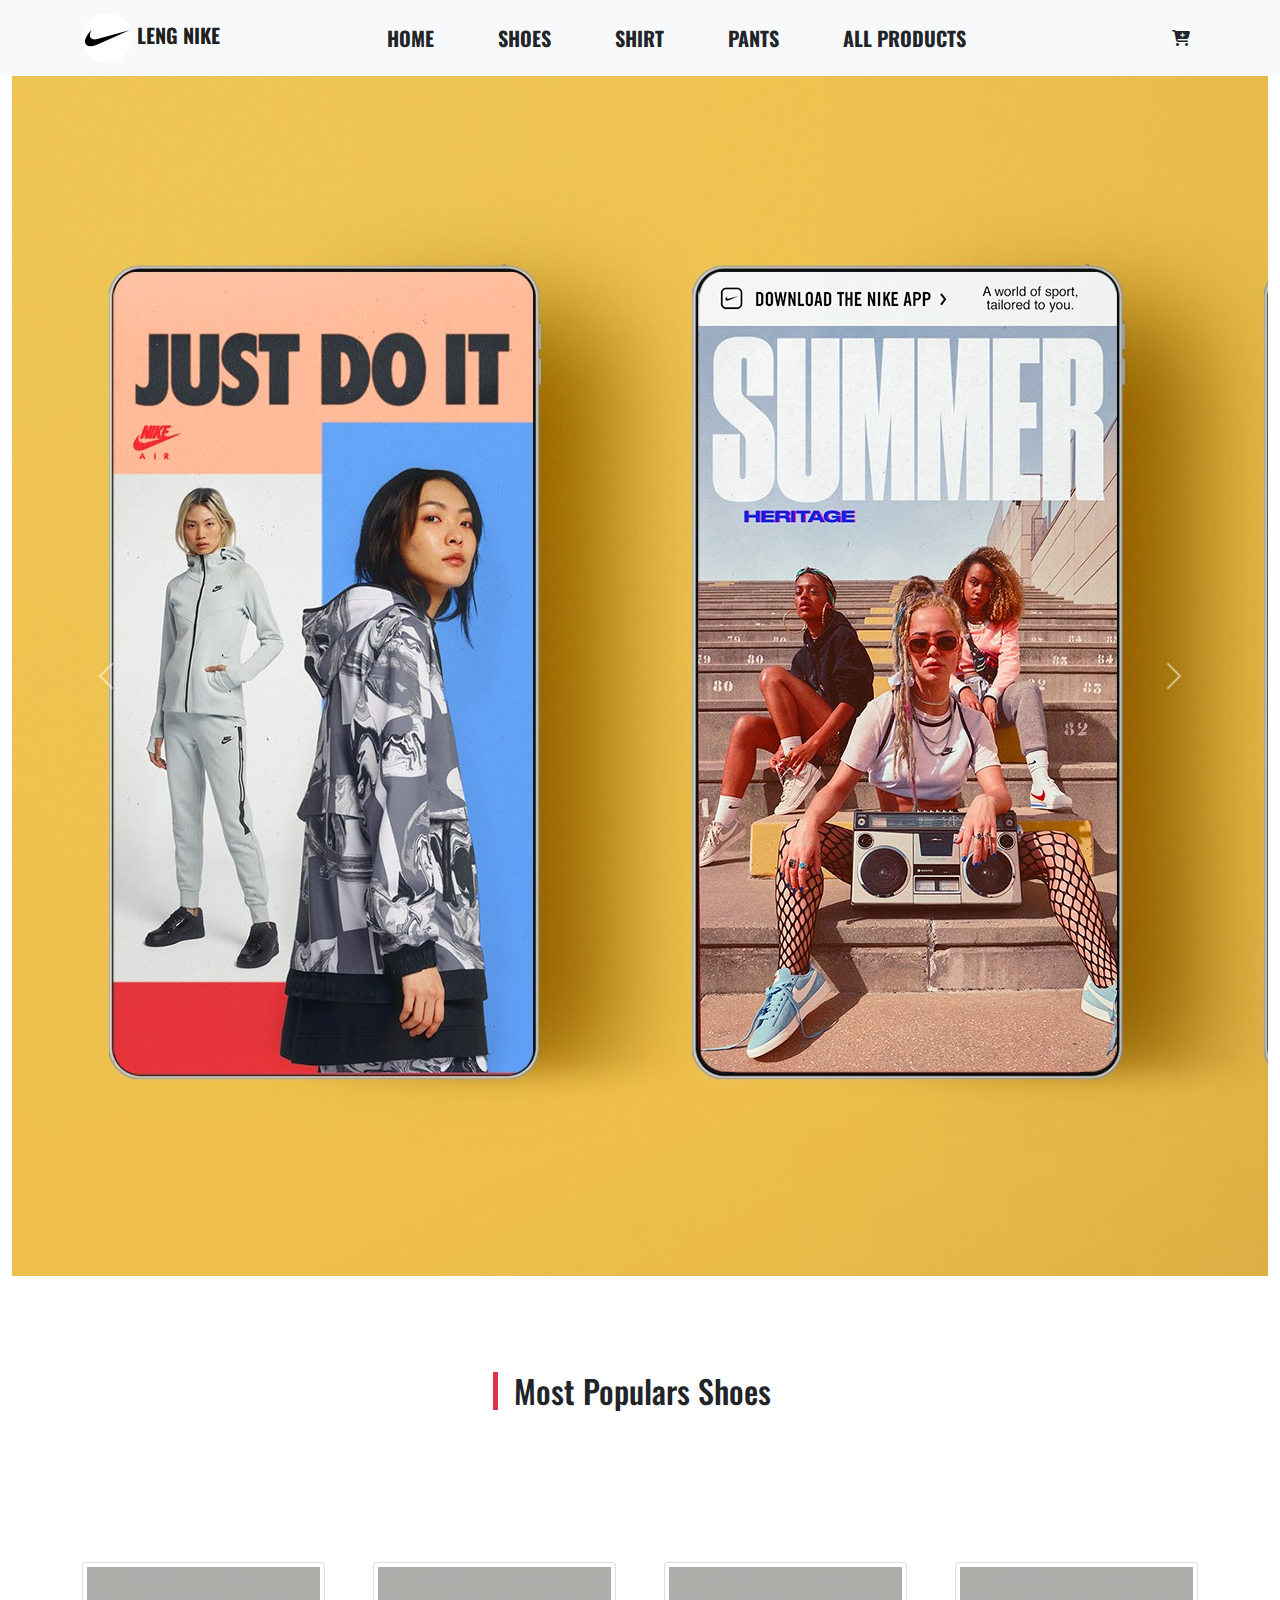
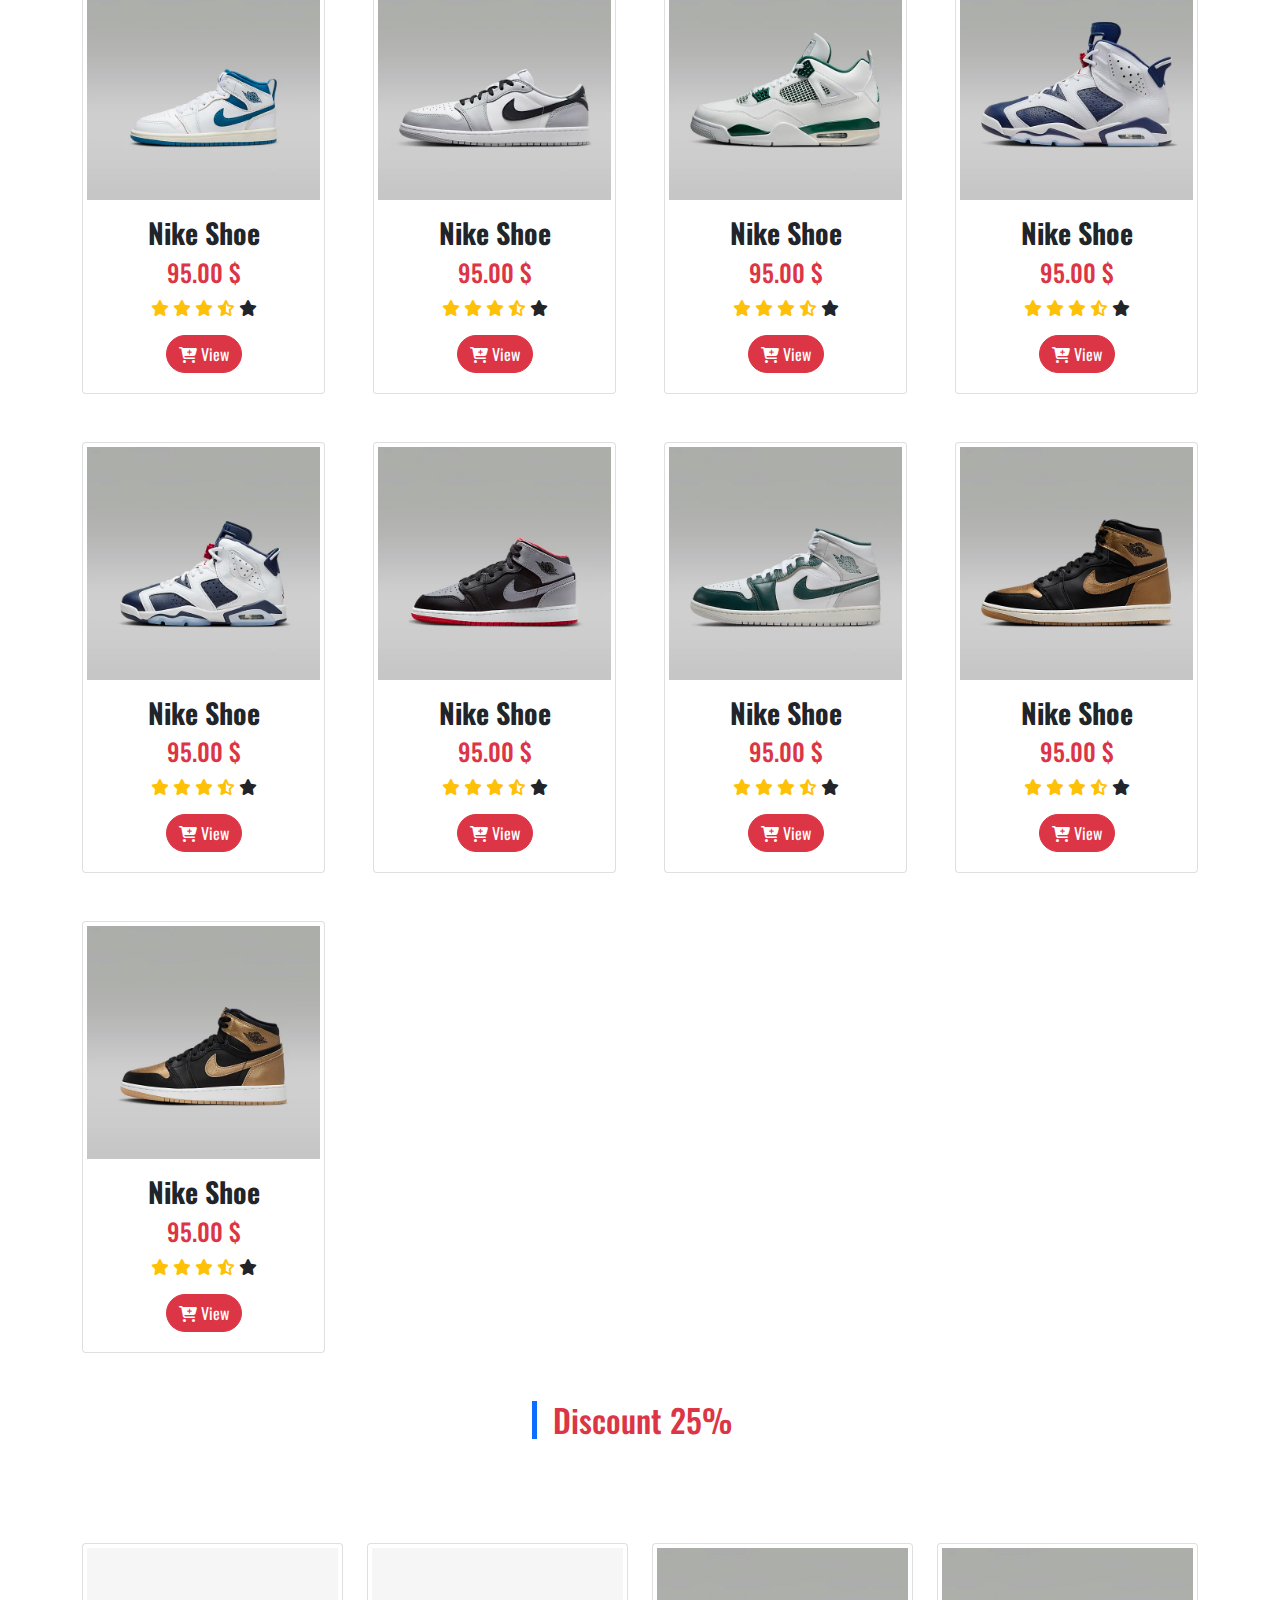
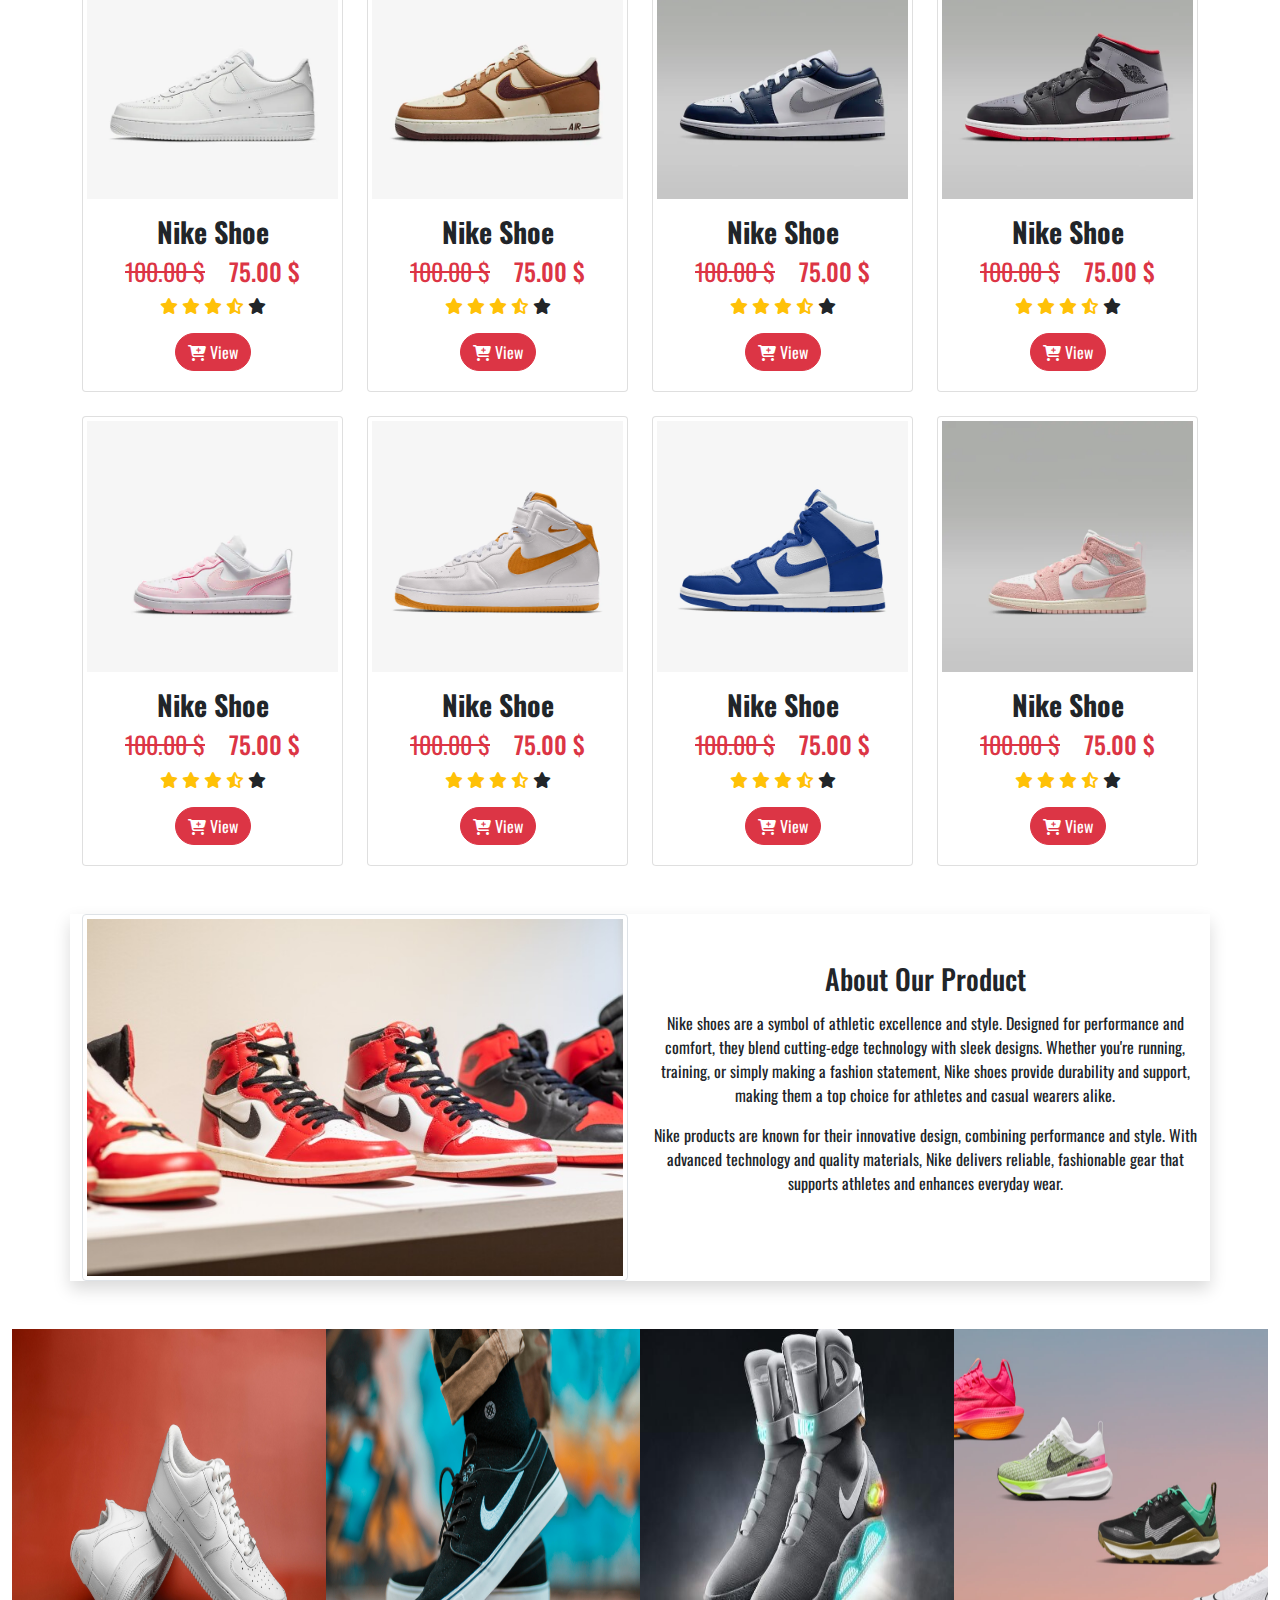
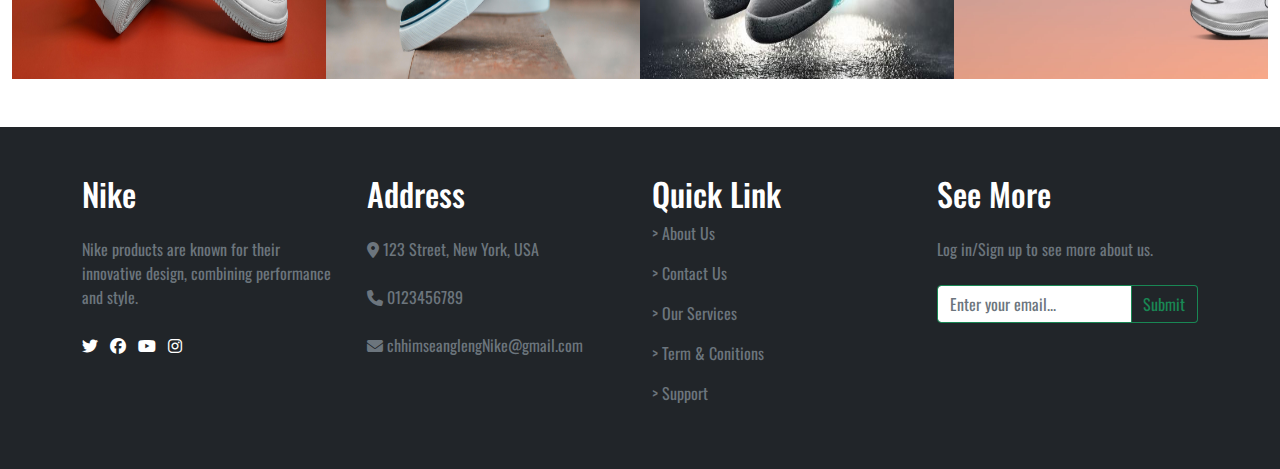
<file: index.html>
<html lang="en">
<head>
    <meta charset="UTF-8">
    <meta name="viewport" content="width=device-width, initial-scale=1.0">
    <link rel="Icon" href="./img/logo.jpg">
    <title>Nike Shop by Leng</title>
    <link rel="stylesheet" href="./style.css">
    <link rel="stylesheet" href="./bootstrap-5.0.2-dist/css/bootstrap.css">

    <!-- CBN of Icon -->
    <link rel="stylesheet" href="https://cdnjs.cloudflare.com/ajax/libs/font-awesome/6.6.0/css/all.min.css">
    <!-- <link rel="stylesheet" href="https://cdnjs.cloudflare.com/ajax/libs/font-awesome/6.5.2/css/all.min.css" integrity="sha512-SnH5WK+bZxgPHs44uWIX+LLJAJ9/2PkPKZ5QiAj6Ta86w+fsb2TkcmfRyVX3pBnMFcV7oQPJkl9QevSCWr3W6A==" crossorigin="anonymous" referrerpolicy="no-referrer" /> -->
    
    <!-- Link Font  -->
    <link rel="preconnect" href="https://fonts.googleapis.com">
    <link rel="preconnect" href="https://fonts.gstatic.com" crossorigin>
    <link href="https://fonts.googleapis.com/css2?family=Oswald:wght@200..700&display=swap" rel="stylesheet">

    
</head>
<body>

  <!-- ================= Menu ================ -->
    <nav class="menu navbar navbar-expand-lg navbar-light bg-light">
        <div class="container">
          <a class="navbar-brand text-uppercase fw-bold" href="#">
            <img src="./img/logo.jpg" class="rounded-circle" width="50px" height="50px" alt="">
            Leng Nike
          </a>
          <button class="navbar-toggler" type="button" data-bs-toggle="collapse" data-bs-target="#navbarSupportedContent" aria-controls="navbarSupportedContent" aria-expanded="false" aria-label="Toggle navigation">
            <span class="navbar-toggler-icon"></span>
          </button>
          <div class=" collapse navbar-collapse " id="navbarSupportedContent">
            <ul class="navbar-nav mx-auto mb-2 mb-lg-0 fs-5 ">
              <li class="nav-item me-5 text-center">
                <a class="nav-link text-uppercase fw-bold text-dark tagA" aria-current="page" href="#">Home</a>
              </li>
            
              <li class="nav-item me-5 text-center">
                <a class="nav-link text-uppercase fw-bold text-dark tagA" aria-current="page" href="./allshoe.html">Shoes</a>
              </li>

              <li class="nav-item me-5 text-center">
                <a class="nav-link text-uppercase fw-bold text-dark tagA" aria-current="page" href="./allcloths.html">Shirt</a>
              </li>

              <li class="nav-item me-5 text-center">
                <a class="nav-link text-uppercase fw-bold text-dark tagA" aria-current="page" href="./allpants.html">Pants</a>
              </li>

              <li class="nav-item me-5 text-center">
                <a class="nav-link text-uppercase fw-bold text-dark tagA" aria-current="page" href="./allproducts.html">All Products</a>
              </li>

            </ul>


            <ul class="navbar-nav">
                <li class="nav-item text-center position-relative">
                    <a class="nav-link text-uppercase fw-bold text-dark tagA" aria-current="page" href="#">
                      <i class="fa-solid fa-cart-plus" id="shop"></i>
                        <span class="position-absolute top-0 badge bg-danger rounded-pill start-100 translate-middle" id="countt"></span>
                    </a>
                </li>
            </ul>

          </div>
        </div>
      </nav>


      <div class="container-fluid con">
      <!-- ==================== slide ================= -->
      <div id="carouselExampleControls" class="con-slide carousel slide bg-dark" data-bs-ride="carousel">
        <div class="carousel-inner">
          <div class="carousel-item active position-relative">
            <img src="./img/slide/slide1.jpg" class="image_size" alt="...">
            
          </div>
          <div class="carousel-item position-relative">
            <img src="./img/slide/slide2.jpg" class="image_size" alt="...">
            
          </div>
          <div class="carousel-item position-relative">
            <img src="./img/slide/slide5.jpg" class="image_size" alt="...">
            
          </div>
        </div>
        <button class="carousel-control-prev" type="button" data-bs-target="#carouselExampleControls" data-bs-slide="prev">
          <span class="carousel-control-prev-icon" aria-hidden="true"></span>
          <span class="visually-hidden">Previous</span>
        </button>
        <button class="carousel-control-next" type="button" data-bs-target="#carouselExampleControls" data-bs-slide="next">
          <span class="carousel-control-next-icon" aria-hidden="true"></span>
          <span class="visually-hidden">Next</span>
        </button>
      </div>
      <!-- ================ store ============ -->
      
        <div class="box_order">
          <div class="float-end mb-5">
              <button type="button" class="btn"><i class="fa-solid fa-x" id="btnclose"></i></button>
          </div>
          <h1 class="text-center pb-4 border-bottom border-3 border-danger">Order Product</h1>
          <div class="row g-3 py-4" id="row_card">


            <!-- <div class="col-10">
                <div class="row d-flex align-items-center">
                    <div class="col-4">
                        <img src="./img/shoe/popular (8).png" alt="" class="w-100 img-thumbnail">
                    </div>
                    <div class="col-5">
                        <h6 class="text-start">Smart Watch</h6>
                    </div>
                    <div class="col-3">
                        <h6>100.00$</h6>
                    </div>
                </div>
            </div>
            <div class="col-2 d-flex align-items-center">
                <button type="button" class="btn"><i class="fa-solid fa-trash-can fs-5"></i></button>
            </div> -->
              


          </div>
          <div class="amount d-flex justify-content-between border-top py-4 border-3 border-danger">
              <h5>Total: </h5>
              <h5 class="total"></h5>
          </div>
          <div class="buttomCard">
              <button type="button" class="float-start w-25 h-100 border-0 btn btn-danger" id="btnCancel">Cancel</button>
              <button type="button" class="float-end w-50 h-100 border-0 btn btn-warning">Check</button>
          </div>
      </div>
      <!-- <div class="container p-5 my-5 shadow">
          <div class="row g-4" id="itempro">
             
          </div>
      </div> -->
       </div>
    

      <!-- ============= item =========== -->
      <div class="container my-5 py-5">
        <div class="title text-center mb-5">
          <h2 class="position-relative d-inline-block border-start border-5 px-3 border-danger ">Most Populars Shoes</h2>
        </div>
      </div>

      <!-- ========== Sub Item =========== -->
       <div class="container">
        <div class="row g-5" id="itempro">

          <!-- item go here -->
           <div class="col-xl-3 col-lg-3 col-md-4 col-sm-6 col-12 "> 
            <div class="card img-thumbnail shoe">
              <div class="card-top position-relative">
                <img src="./img/shoe/dis 2 (1).png" class="img-fluid" alt="">
            
              </div>
              <div class="card-body text-center">
                <h3 class="text-dark fw-bold">Nike Shoe</h3>
                <h4 class="text-danger">95.00 $</h4>
                <p>
                  <i class="fa-solid fa-star text-warning"></i>
                  <i class="fa-solid fa-star text-warning"></i>
                  <i class="fa-solid fa-star text-warning"></i>
                  <i class="fa-solid fa-star-half-stroke text-warning"></i>
                  <i class="fa-solid fa-star"></i>
                </p>
                <a href="./allproducts.html">
                <button type="button" id="add_card" class="btn btn-danger rounded-pill">
                  <i class="fa-solid fa-cart-plus"></i>
                  View
                </button>
              </a>
              </div>
              
            </div>
          </div> 

          <!-- item go here -->
           <div class="col-xl-3 col-lg-3 col-md-4 col-sm-6 col-12">
            <div class="card img-thumbnail shoe">
              <div class="card-top position-relative">
                <img src="./img/shoe/popular (1).png" class="img-fluid" alt="">
            
              </div>
              <div class="card-body text-center">
                <h3 class="text-dark fw-bold">Nike Shoe</h3>
                <h4 class="text-danger">95.00 $</h4>
                <p>
                  <i class="fa-solid fa-star text-warning"></i>
                  <i class="fa-solid fa-star text-warning"></i>
                  <i class="fa-solid fa-star text-warning"></i>
                  <i class="fa-solid fa-star-half-stroke text-warning"></i>
                  <i class="fa-solid fa-star"></i>
                </p>
                <a href="./allproducts.html">
                  <button type="button" id="add_card" class="btn btn-danger rounded-pill">
                    <i class="fa-solid fa-cart-plus"></i>
                    View
                  </button>
                </a>
              </div>
              
            </div>
          </div> 
          
          <!-- item go here -->
          <div class="col-xl-3 col-lg-3 col-md-4 col-sm-6 col-12">
            <div class="card img-thumbnail  shoe">
              <div class="card-top position-relative">
                <img src="./img/shoe/popular (2).png" class="img-fluid" alt="">
            
              </div>
              <div class="card-body text-center">
                <h3 class="text-dark fw-bold">Nike Shoe</h3>
                <h4 class="text-danger">95.00 $</h4>
                <p>
                  <i class="fa-solid fa-star text-warning"></i>
                  <i class="fa-solid fa-star text-warning"></i>
                  <i class="fa-solid fa-star text-warning"></i>
                  <i class="fa-solid fa-star-half-stroke text-warning"></i>
                  <i class="fa-solid fa-star"></i>
                </p>
                <a href="./allproducts.html">
                  <button type="button" id="add_card" class="btn btn-danger rounded-pill">
                    <i class="fa-solid fa-cart-plus"></i>
                    View
                  </button>
                </a>
              </div>
              
            </div>
          </div> 

          <!-- item go here -->
           <div class="col-xl-3 col-lg-3 col-md-4 col-sm-6 col-12">
            <div class="card img-thumbnail shoe">
              <div class="card-top position-relative">
                <img src="./img/shoe/popular (3).png" class="img-fluid" alt="">
            
              </div>
              <div class="card-body text-center">
                <h3 class="text-dark fw-bold">Nike Shoe</h3>
                <h4 class="text-danger">95.00 $</h4>
                <p>
                  <i class="fa-solid fa-star text-warning"></i>
                  <i class="fa-solid fa-star text-warning"></i>
                  <i class="fa-solid fa-star text-warning"></i>
                  <i class="fa-solid fa-star-half-stroke text-warning"></i>
                  <i class="fa-solid fa-star"></i>
                </p>
                <a href="./allproducts.html">
                  <button type="button" id="add_card" class="btn btn-danger rounded-pill">
                    <i class="fa-solid fa-cart-plus"></i>
                    View
                  </button>
                </a>
              </div>
              
            </div>
          </div> 

          <!-- item go here -->
           <div class="col-xl-3 col-lg-3 col-md-4 col-sm-6 col-12">
            <div class="card img-thumbnail shoe">
              <div class="card-top position-relative">
                <img src="./img/shoe/popular (4).png" class="img-fluid" alt="">
            
              </div>
              <div class="card-body text-center">
                <h3 class="text-dark fw-bold">Nike Shoe</h3>
                <h4 class="text-danger">95.00 $</h4>
                <p>
                  <i class="fa-solid fa-star text-warning"></i>
                  <i class="fa-solid fa-star text-warning"></i>
                  <i class="fa-solid fa-star text-warning"></i>
                  <i class="fa-solid fa-star-half-stroke text-warning"></i>
                  <i class="fa-solid fa-star"></i>
                </p>
                <a href="./allproducts.html">
                  <button type="button" id="add_card" class="btn btn-danger rounded-pill">
                    <i class="fa-solid fa-cart-plus"></i>
                    View
                  </button>
                </a>
              </div>
              
            </div>
          </div> 

          <!-- item go here -->
           <div class="col-xl-3 col-lg-3 col-md-4 col-sm-6 col-12">
            <div class="card img-thumbnail shoe">
              <div class="card-top position-relative">
                <img src="./img/shoe/popular (5).png" class="img-fluid" alt="">
            
              </div>
              <div class="card-body text-center">
                <h3 class="text-dark fw-bold">Nike Shoe</h3>
                <h4 class="text-danger">95.00 $</h4>
                <p>
                  <i class="fa-solid fa-star text-warning"></i>
                  <i class="fa-solid fa-star text-warning"></i>
                  <i class="fa-solid fa-star text-warning"></i>
                  <i class="fa-solid fa-star-half-stroke text-warning"></i>
                  <i class="fa-solid fa-star"></i>
                </p>
                <a href="./allproducts.html">
                  <button type="button" id="add_card" class="btn btn-danger rounded-pill">
                    <i class="fa-solid fa-cart-plus"></i>
                    View
                  </button>
                </a>
              </div>
              
            </div>
          </div> 

          <!-- item go here -->
           <div class="col-xl-3 col-lg-3 col-md-4 col-sm-6 col-12">
            <div class="card img-thumbnail shoe">
              <div class="card-top position-relative">
                <img src="./img/shoe/popular (6).png" class="img-fluid" alt="">
            
              </div>
              <div class="card-body text-center">
                <h3 class="text-dark fw-bold">Nike Shoe</h3>
                <h4 class="text-danger">95.00 $</h4>
                <p>
                  <i class="fa-solid fa-star text-warning"></i>
                  <i class="fa-solid fa-star text-warning"></i>
                  <i class="fa-solid fa-star text-warning"></i>
                  <i class="fa-solid fa-star-half-stroke text-warning"></i>
                  <i class="fa-solid fa-star"></i>
                </p>
                <a href="./allproducts.html">
                  <button type="button" id="add_card" class="btn btn-danger rounded-pill">
                    <i class="fa-solid fa-cart-plus"></i>
                    View
                  </button>
                </a>
              </div>
              
            </div>
          </div> 

          <!-- item go here -->
           <div class="col-xl-3 col-lg-3 col-md-4 col-sm-6 col-12">
            <div class="card img-thumbnail shoe">
              <div class="card-top position-relative">
                <img src="./img/shoe/popular (7).png" class="img-fluid" alt="">
            
              </div>
              <div class="card-body text-center">
                <h3 class="text-dark fw-bold">Nike Shoe</h3>
                <h4 class="text-danger">95.00 $</h4>
                <p>
                  <i class="fa-solid fa-star text-warning"></i>
                  <i class="fa-solid fa-star text-warning"></i>
                  <i class="fa-solid fa-star text-warning"></i>
                  <i class="fa-solid fa-star-half-stroke text-warning"></i>
                  <i class="fa-solid fa-star"></i>
                </p>
                <a href="./allproducts.html">
                  <button type="button" id="add_card" class="btn btn-danger rounded-pill">
                    <i class="fa-solid fa-cart-plus"></i>
                    View
                  </button>
                </a>
              </div>
              
            </div>
          </div> 

          <!-- item go here -->
           <div class="col-xl-3 col-lg-3 col-md-4 col-sm-6 col-12"> 
            <div class="card img-thumbnail shoe">
              <div class="card-top position-relative">
                <img src="./img/shoe/popular (8).png" class="img-fluid" alt="">
            
              </div>
              <div class="card-body text-center">
                <h3 class="text-dark fw-bold">Nike Shoe</h3>
                <h4 class="text-danger">95.00 $</h4>
                <p>
                  <i class="fa-solid fa-star text-warning"></i>
                  <i class="fa-solid fa-star text-warning"></i>
                  <i class="fa-solid fa-star text-warning"></i>
                  <i class="fa-solid fa-star-half-stroke text-warning"></i>
                  <i class="fa-solid fa-star"></i>
                </p>
                <a href="./allproducts.html">
                  <button type="button" id="add_card" class="btn btn-danger rounded-pill">
                    <i class="fa-solid fa-cart-plus"></i>
                    View
                  </button>
                </a>
              </div>
              
            </div>
          </div> 
        

        </div>
      </div>

          

       <!-- ========== Discount =========== -->
       <div class="container">
        <div class="title text-center mb-5 py-5">
          <h2 class="position-relative d-inline-block text-danger border-start border-5 px-3 border-primary">Discount 25% </h2>
        </div>
       </div>
      
       <div class="container mb-5">
        <div class="row g-4">
          
          <!-- item go here -->
          <div class="col-xl-3 col-lg-3 col-md-4 col-sm-6 col-12 ">
            <div class="card img-thumbnail shoe">
              <div class="card-top position-relative">
                <img src="./img/shoe/dis1 (1).png" class="img-fluid" alt="">
            
              </div>
              <div class="card-body text-center">
                <h3 class="text-dark fw-bold">Nike Shoe</h3>
                <h4 class="text-danger"><del>100.00 $</del>&emsp;75.00 $</h4>
                <p>
                  <i class="fa-solid fa-star text-warning"></i>
                  <i class="fa-solid fa-star text-warning"></i>
                  <i class="fa-solid fa-star text-warning"></i>
                  <i class="fa-solid fa-star-half-stroke text-warning"></i>
                  <i class="fa-solid fa-star"></i>
                </p>
                <a href="./allproducts.html">
                  <button type="button" id="add_card" class="btn btn-danger rounded-pill">
                    <i class="fa-solid fa-cart-plus"></i>
                    View
                  </button>
                </a>
              </div>
              
            </div>
          </div>

          <!-- item go here -->
          <div class="col-xl-3 col-lg-3 col-md-4 col-sm-6 col-12 ">
            <div class="card img-thumbnail shoe">
              <div class="card-top position-relative">
                <img src="./img/shoe/dis1 (2).png" class="img-fluid" alt="">
            
              </div>
              <div class="card-body text-center">
                <h3 class="text-dark fw-bold">Nike Shoe</h3>
                <h4 class="text-danger"><del>100.00 $</del>&emsp;75.00 $</h4>
                <p>
                  <i class="fa-solid fa-star text-warning"></i>
                  <i class="fa-solid fa-star text-warning"></i>
                  <i class="fa-solid fa-star text-warning"></i>
                  <i class="fa-solid fa-star-half-stroke text-warning"></i>
                  <i class="fa-solid fa-star"></i>
                </p>
                <a href="./allproducts.html">
                  <button type="button" id="add_card" class="btn btn-danger rounded-pill">
                    <i class="fa-solid fa-cart-plus"></i>
                    View
                  </button>
                </a>
              </div>
              
            </div>
          </div>

          <!-- item go here -->
          <div class="col-xl-3 col-lg-3 col-md-4 col-sm-6 col-12 ">
            <div class="card img-thumbnail shoe">
              <div class="card-top position-relative">
                <img src="./img/shoe/dis1 (3).png" class="img-fluid" alt="">
            
              </div>
              <div class="card-body text-center">
                <h3 class="text-dark fw-bold">Nike Shoe</h3>
                <h4 class="text-danger"><del>100.00 $</del>&emsp;75.00 $</h4>
                <p>
                  <i class="fa-solid fa-star text-warning"></i>
                  <i class="fa-solid fa-star text-warning"></i>
                  <i class="fa-solid fa-star text-warning"></i>
                  <i class="fa-solid fa-star-half-stroke text-warning"></i>
                  <i class="fa-solid fa-star"></i>
                </p>
                <a href="./allproducts.html">
                  <button type="button" id="add_card" class="btn btn-danger rounded-pill">
                    <i class="fa-solid fa-cart-plus"></i>
                    View
                  </button>
                </a>
              </div>
              
            </div>
          </div>

          <!-- item go here -->
          <div class="col-xl-3 col-lg-3 col-md-4 col-sm-6 col-12 ">
            <div class="card img-thumbnail shoe">
              <div class="card-top position-relative">
                <img src="./img/shoe/dis1 (4).png" class="img-fluid" alt="">
            
              </div>
              <div class="card-body text-center">
                <h3 class="text-dark fw-bold">Nike Shoe</h3>
                <h4 class="text-danger"><del>100.00 $</del>&emsp;75.00 $</h4>
                <p>
                  <i class="fa-solid fa-star text-warning"></i>
                  <i class="fa-solid fa-star text-warning"></i>
                  <i class="fa-solid fa-star text-warning"></i>
                  <i class="fa-solid fa-star-half-stroke text-warning"></i>
                  <i class="fa-solid fa-star"></i>
                </p>
                <a href="./allproducts.html">
                  <button type="button" id="add_card" class="btn btn-danger rounded-pill">
                    <i class="fa-solid fa-cart-plus"></i>
                    View
                  </button>
                </a>
              </div>
              
            </div>
          </div>

          <!-- item go here -->
          <div class="col-xl-3 col-lg-3 col-md-4 col-sm-6 col-12 ">
            <div class="card img-thumbnail shoe">
              <div class="card-top position-relative">
                <img src="./img/shoe/dis1 (5).png" class="img-fluid" alt="">
            
              </div>
              <div class="card-body text-center">
                <h3 class="text-dark fw-bold">Nike Shoe</h3>
                <h4 class="text-danger"><del>100.00 $</del>&emsp;75.00 $</h4>
                <p>
                  <i class="fa-solid fa-star text-warning"></i>
                  <i class="fa-solid fa-star text-warning"></i>
                  <i class="fa-solid fa-star text-warning"></i>
                  <i class="fa-solid fa-star-half-stroke text-warning"></i>
                  <i class="fa-solid fa-star"></i>
                </p>
                <a href="./allproducts.html">
                  <button type="button" id="add_card" class="btn btn-danger rounded-pill">
                    <i class="fa-solid fa-cart-plus"></i>
                    View
                  </button>
                </a>
              </div>
              
            </div>
          </div>

          <!-- item go here -->
          <div class="col-xl-3 col-lg-3 col-md-4 col-sm-6 col-12 ">
            <div class="card img-thumbnail shoe">
              <div class="card-top position-relative">
                <img src="./img/shoe/dis1 (6).png" class="img-fluid" alt="">
            
              </div>
              <div class="card-body text-center">
                <h3 class="text-dark fw-bold">Nike Shoe</h3>
                <h4 class="text-danger"><del>100.00 $</del>&emsp;75.00 $</h4>
                <p>
                  <i class="fa-solid fa-star text-warning"></i>
                  <i class="fa-solid fa-star text-warning"></i>
                  <i class="fa-solid fa-star text-warning"></i>
                  <i class="fa-solid fa-star-half-stroke text-warning"></i>
                  <i class="fa-solid fa-star"></i>
                </p>
                <a href="./allproducts.html">
                  <button type="button" id="add_card" class="btn btn-danger rounded-pill">
                    <i class="fa-solid fa-cart-plus"></i>
                    View
                  </button>
                </a>
              </div>
              
            </div>
          </div>

          <!-- item go here -->
          <div class="col-xl-3 col-lg-3 col-md-4 col-sm-6 col-12 ">
            <div class="card img-thumbnail shoe">
              <div class="card-top position-relative">
                <img src="./img/shoe/dis1 (7).png" class="img-fluid" alt="">
            
              </div>
              <div class="card-body text-center">
                <h3 class="text-dark fw-bold">Nike Shoe</h3>
                <h4 class="text-danger"><del>100.00 $</del>&emsp;75.00 $</h4>
                <p>
                  <i class="fa-solid fa-star text-warning"></i>
                  <i class="fa-solid fa-star text-warning"></i>
                  <i class="fa-solid fa-star text-warning"></i>
                  <i class="fa-solid fa-star-half-stroke text-warning"></i>
                  <i class="fa-solid fa-star"></i>
                </p>
                <a href="./allproducts.html">
                  <button type="button" id="add_card" class="btn btn-danger rounded-pill">
                    <i class="fa-solid fa-cart-plus"></i>
                    View
                  </button>
                </a>
              </div>
              
            </div>
          </div>

          <!-- item go here -->
          <div class="col-xl-3 col-lg-3 col-md-4 col-sm-6 col-12 ">
            <div class="card img-thumbnail shoe">
              <div class="card-top position-relative">
                <img src="./img/shoe/dis1 (8).png" class="img-fluid" alt="">
            
              </div>
              <div class="card-body text-center">
                <h3 class="text-dark fw-bold">Nike Shoe</h3>
                <h4 class="text-danger"><del>100.00 $</del>&emsp;75.00 $</h4>
                <p>
                  <i class="fa-solid fa-star text-warning"></i>
                  <i class="fa-solid fa-star text-warning"></i>
                  <i class="fa-solid fa-star text-warning"></i>
                  <i class="fa-solid fa-star-half-stroke text-warning"></i>
                  <i class="fa-solid fa-star"></i>
                </p>
                <a href="./allproducts.html">
                  <button type="button" id="add_card" class="btn btn-danger rounded-pill">
                    <i class="fa-solid fa-cart-plus"></i>
                    View
                  </button>
                </a>
              </div>
              
            </div>
          </div>

        </div>
       </div>


       <!-- ============= About ============ -->
       <div class="container shadow mt-5">
        <div class="row ">
          <div class="col-xl-6 col-lg-12 col-md-12 col-sm-12 col-12">
            <img src="./img/about.jpg" class="img-fluid  img-thumbnail" alt="">
          </div>
          <div class="col-xl-6 col-lg-6 col-md-12 col-sm-12 col-12 py-5">
              <h3 class="text-center mb-3">About Our Product</h3>
              <p class="text-center">Nike shoes are a symbol of athletic excellence and style. Designed for performance and comfort, they blend cutting-edge technology with sleek designs. Whether you're running, training, or simply making a fashion statement, Nike shoes provide durability and support, making them a top choice for athletes and casual wearers alike.</p>
              <p class="text-center">Nike products are known for their innovative design, combining performance and style. With advanced technology and quality materials, Nike delivers reliable, fashionable gear that supports athletes and enhances everyday wear.</p>
          </div> 
        </div>
        </div>


       <!-- ========== Social media ========== -->
       <div class="new-arrived container-fluid my-5 ">
        <div class="row g-0">

          <div class="col-xl-3 col-lg-3 col-md-4 col-sm-6 col-12 arrived position-relative">
            <div class="linkto position-absolute ">
              <div class="iconig">
                <i class="fa-brands fa-facebook"></i>
              </div>
              <div class="textig"><p>@Nike_Seang_Leng</p></div>
            </div>
            <div class="pic position-absolute">
              <img src="./img/arrived/arr1.jpg" alt="">
            </div>
          </div>


          <div class="col-xl-3 col-lg-3 col-md-4 col-sm-6 col-12 arrived position-relative">
            <div class="linkto position-absolute ">
              <div class="iconig">
                <i class="fa-brands fa-instagram"></i>
              </div>
              <div class="textig"><p>@Nike_by_Leng</p></div>
            </div>
            <div class="pic position-absolute">
              <img src="./img/arrived/arr2.jpg" alt="">
            </div>
          </div>


          <div class="col-xl-3 col-lg-3 col-md-4 col-sm-6 col-12 arrived position-relative">

            <div class="linkto position-absolute ">
              <div class="iconig">
                <i class="fa-brands fa-tiktok"></i>
              </div>
              <div class="textig"><p>@Nike_Tk_Leng</p></div>
            </div>
            <div class="pic position-absolute">
              <img src="./img/arrived/arr3.jpg" alt="">
            </div>
          </div>


          <div class="col-xl-3 col-lg-3 col-md-4 col-sm-6 col-12 arrived position-relative">

            <div class="linkto position-absolute ">
              <div class="iconig">
                <i class="fa-brands fa-telegram"></i>
              </div>
              <div class="textig"><p>@Nike_Shop_by_Leng</p></div>
            </div>
            <div class="pic position-absolute">
              <img src="./img/arrived/arr4.jpg" alt="">
            </div>
          </div>
        </div>
       </div>

       <!-- ========== Footer ============== -->
        <div class="container-fluid bg-dark">
          <div class="container py-5">
            <div class="row">
              <div class="col-xl-3 col-lg-3 col-md-6 col-sm-12 col-12">
                <h2 class="text-white">Nike</h2>
                  <p class="text-white text-muted my-4">Nike products are known for their innovative design, combining performance and style.</p>

                  <span class="span_icon me-2 mb-2"><i class="fa-brands fa-twitter text-white"></i></span>
                  <span class="span_icon me-2 mb-2"><i class="fa-brands fa-facebook text-white"></i></span>
                  <span class="span_icon me-2 mb-2"><i class="fa-brands fa-youtube text-white"></i></span>
                  <span class="span_icon me-2 mb-2"><i class="fa-brands fa-instagram text-white"></i></span>
              </div>

              <div class="col-xl-3 col-lg-3 col-md-6 col-sm-12 col-12">
                <h2 class="text-white">Address</h2>
                  <p class="text-white text-muted my-4"><i class="fa-solid fa-location-dot"></i> 123 Street, New York, USA</p>
                 
                  <p class="text-white text-muted my-4"> <i class="fa-solid fa-phone"></i> 0123456789</p>
                  
                  <p class="text-white text-muted my-4"> <i class="fa-solid fa-envelope"></i> chhimseanglengNike@gmail.com</p>

              </div>

              <div class="col-xl-3 col-lg-3 col-md-6 col-sm-12 col-12">
                <h2 class="text-white">Quick Link</h2>
                  <p class="text-white text-muted">> About Us</p>
                  <p class="text-white text-muted">> Contact Us</p>
                  <p class="text-white text-muted">> Our Services</p>
                  <p class="text-white text-muted">> Term & Conitions</p>
                  <p class="text-white text-muted">> Support</p>

              </div>

              <div class="col-xl-3 col-lg-3 col-md-6 col-sm-12 col-12">
                <h2 class="text-white">See More</h2>
                <p class="text-muted my-4">Log in/Sign up to see more about us.</p>

                <form action="">
                  <div class="input-group mb-3">
                    <input type="text" class="form-control shadow-none border-success" placeholder="Enter your email..." name="" id="">
                    <button type="button" class="btn btn-outline-success border-start-0">Submit</button>
                  </div>
                </form>

              </div>
            </div>
          </div>
        </div>
      

    <script src="./bootstrap-5.0.2-dist/js/bootstrap.js"></script>
    <!-- <script src="script.js"></script> -->
</body>
</html>
</file>
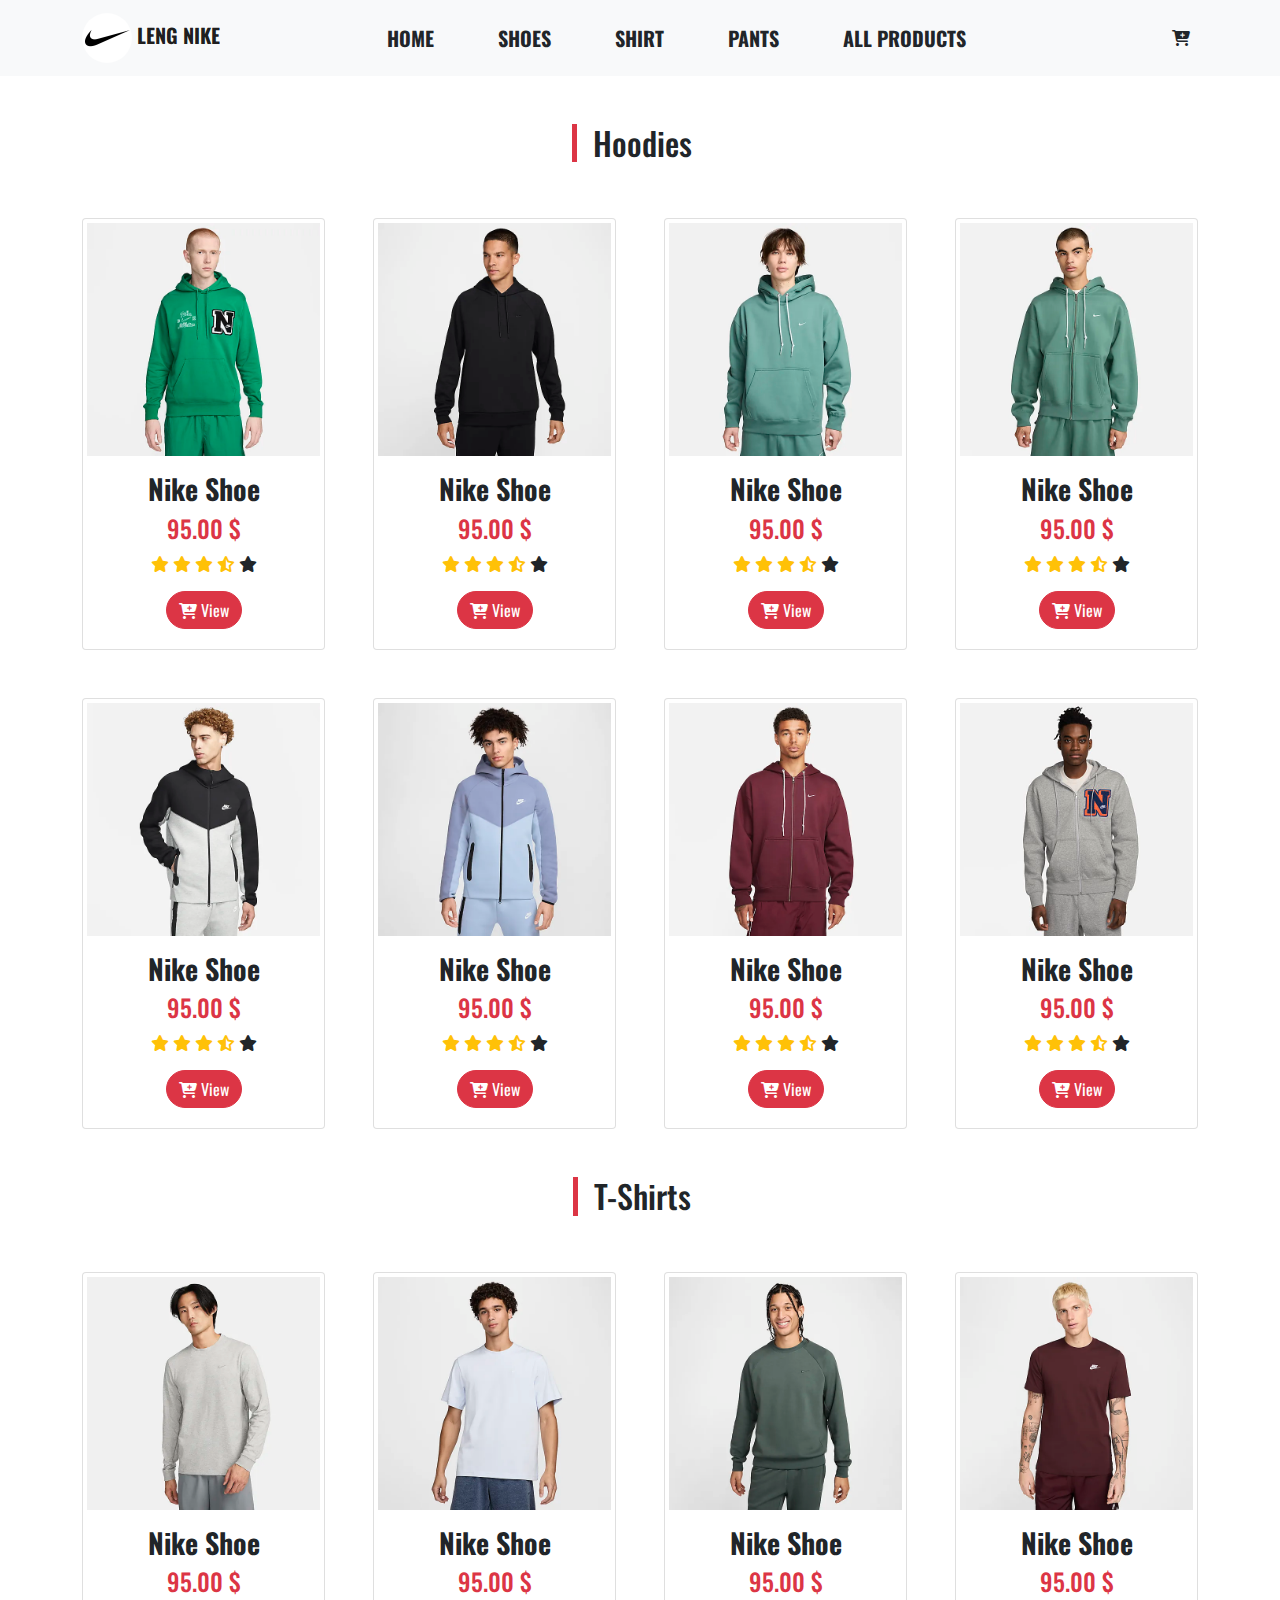
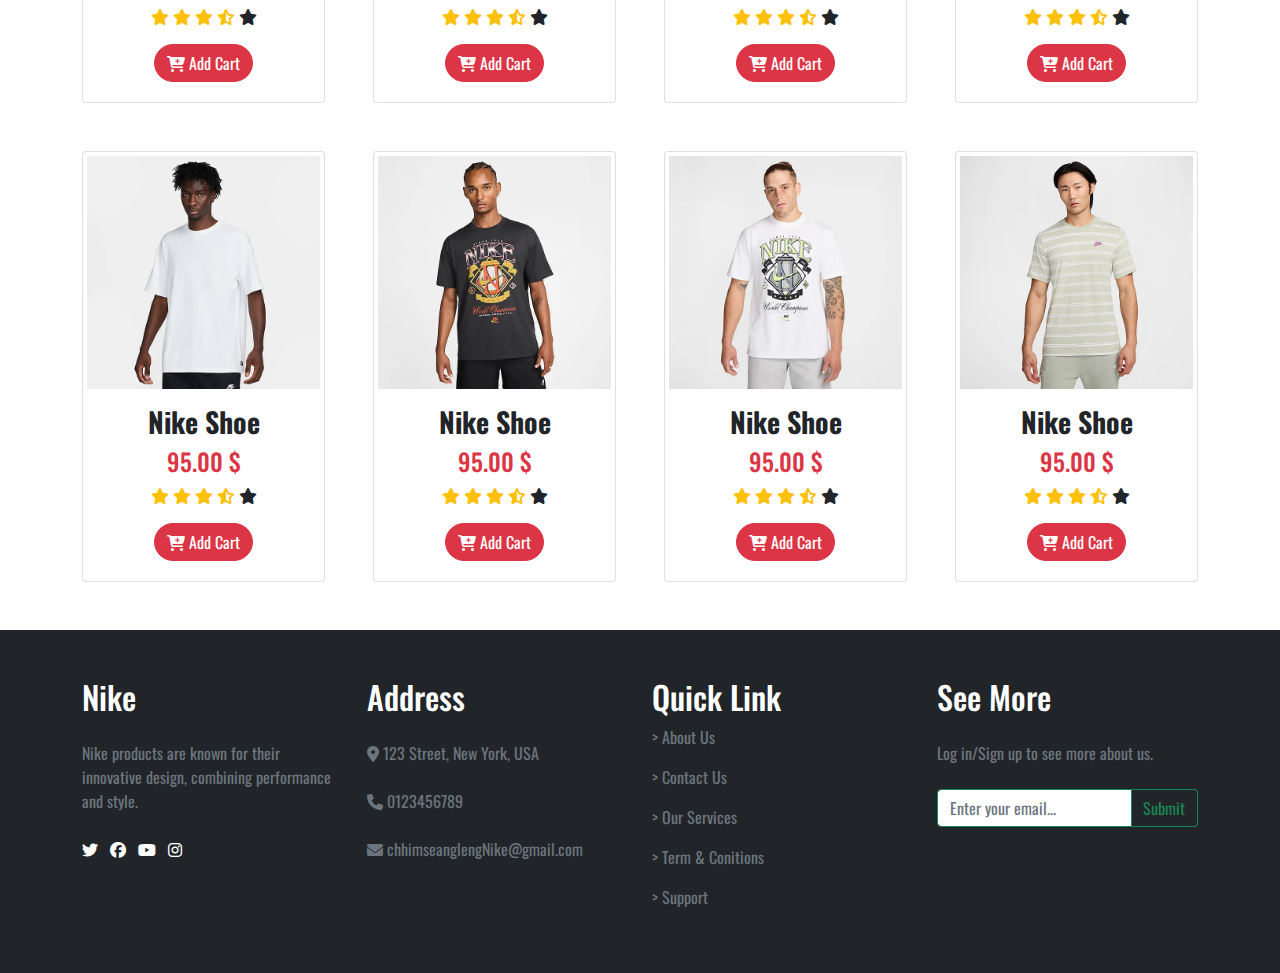
<file: allcloths.html>
<html lang="en">
<head>
    <meta charset="UTF-8">
    <meta name="viewport" content="width=device-width, initial-scale=1.0">
    <link rel="Icon" href="./img/logo.jpg">
    <title>Nike Shop by Leng</title>
    <link rel="stylesheet" href="./style.css">
    <link rel="stylesheet" href="./bootstrap-5.0.2-dist/css/bootstrap.css">

    <!-- CBN of Icon -->
    <link rel="stylesheet" href="https://cdnjs.cloudflare.com/ajax/libs/font-awesome/6.6.0/css/all.min.css">
    <!-- <link rel="stylesheet" href="https://cdnjs.cloudflare.com/ajax/libs/font-awesome/6.5.2/css/all.min.css" integrity="sha512-SnH5WK+bZxgPHs44uWIX+LLJAJ9/2PkPKZ5QiAj6Ta86w+fsb2TkcmfRyVX3pBnMFcV7oQPJkl9QevSCWr3W6A==" crossorigin="anonymous" referrerpolicy="no-referrer" /> -->
    
    <!-- Link Font  -->
    <link rel="preconnect" href="https://fonts.googleapis.com">
    <link rel="preconnect" href="https://fonts.gstatic.com" crossorigin>
    <link href="https://fonts.googleapis.com/css2?family=Oswald:wght@200..700&display=swap" rel="stylesheet">
</head>
<body>

    <!-- ================= Menu ================ -->
    <nav class="menu navbar navbar-expand-lg navbar-light bg-light">
        <div class="container">
          <a class="navbar-brand text-uppercase fw-bold" href="#">
            <img src="./img/logo.jpg" class="rounded-circle" width="50px" height="50px" alt="">
            Leng Nike
          </a>
          <button class="navbar-toggler" type="button" data-bs-toggle="collapse" data-bs-target="#navbarSupportedContent" aria-controls="navbarSupportedContent" aria-expanded="false" aria-label="Toggle navigation">
            <span class="navbar-toggler-icon"></span>
          </button>
          <div class=" collapse navbar-collapse " id="navbarSupportedContent">
            <ul class="navbar-nav mx-auto mb-2 mb-lg-0 fs-5 ">
              <li class="nav-item me-5 text-center">
                <a class="nav-link text-uppercase fw-bold text-dark tagA" aria-current="page" href="./index.html">Home</a>
              </li>
            
              <li class="nav-item me-5 text-center">
                <a class="nav-link text-uppercase fw-bold text-dark tagA" aria-current="page" href="./allshoe.html">Shoes</a>
              </li>

              <li class="nav-item me-5 text-center">
                <a class="nav-link text-uppercase fw-bold text-dark tagA" aria-current="page" href="$">Shirt</a>
              </li>

              <li class="nav-item me-5 text-center">
                <a class="nav-link text-uppercase fw-bold text-dark tagA" aria-current="page" href="./allpants.html">Pants</a>
              </li>

              <li class="nav-item me-5 text-center">
                <a class="nav-link text-uppercase fw-bold text-dark tagA" aria-current="page" href="./allproducts.html">All Products</a>
              </li>

            </ul>

            


            <ul class="navbar-nav">
                <li class="nav-item text-center position-relative">

                    <a class="nav-link text-uppercase fw-bold text-dark tagA" aria-current="page" href="#">
                      <i class="fa-solid fa-cart-plus"></i>
                        <span class="position-absolute top-0 badge bg-danger rounded-pill start-100 translate-middle"></span>
                    </a>
                </li>
            </ul>

          </div>
        </div>
      </nav>


      <!-- hoodies -->

          <!-- ============= item =========== -->
          <div class="container my-5 mb-5">
            <div class="title text-center mb-5">
              <h2 class="position-relative d-inline-block border-start border-5 px-3 border-danger ">Hoodies</h2>
            </div>
          </div>
    
          <!-- ========== Sub Item =========== -->
       <div class="container mb-5">
        <div class="row g-5">

          <!-- item go here -->
          <div class="col-xl-3 col-lg-3 col-md-4 col-sm-6 col-12 ">
            <div class="card img-thumbnail shoe">
              <div class="card-top position-relative">
                <img src="./img/Cloths/hoodie/hoodie (1).png" class="img-fluid" alt="">
            
              </div>
              <div class="card-body text-center">
                <h3 class="text-dark fw-bold">Nike Shoe</h3>
                <h4 class="text-danger">95.00 $</h4>
                <p>
                  <i class="fa-solid fa-star text-warning"></i>
                  <i class="fa-solid fa-star text-warning"></i>
                  <i class="fa-solid fa-star text-warning"></i>
                  <i class="fa-solid fa-star-half-stroke text-warning"></i>
                  <i class="fa-solid fa-star"></i>
                </p>
                <a href="./allproducts.html">
                  <button type="button" id="add_card" class="btn btn-danger rounded-pill">
                    <i class="fa-solid fa-cart-plus"></i>
                    View
                  </button>
                </a>
              </div>
              
            </div>
          </div>

          <!-- item go here -->
          <div class="col-xl-3 col-lg-3 col-md-4 col-sm-6 col-12">
            <div class="card img-thumbnail shoe">
              <div class="card-top position-relative">
                <img src="./img/Cloths/hoodie/hoodie (2).png" class="img-fluid" alt="">
            
              </div>
              <div class="card-body text-center">
                <h3 class="text-dark fw-bold">Nike Shoe</h3>
                <h4 class="text-danger">95.00 $</h4>
                <p>
                  <i class="fa-solid fa-star text-warning"></i>
                  <i class="fa-solid fa-star text-warning"></i>
                  <i class="fa-solid fa-star text-warning"></i>
                  <i class="fa-solid fa-star-half-stroke text-warning"></i>
                  <i class="fa-solid fa-star"></i>
                </p>
                <a href="./allproducts.html">
                  <button type="button" id="add_card" class="btn btn-danger rounded-pill">
                    <i class="fa-solid fa-cart-plus"></i>
                    View
                  </button>
                </a>
              </div>
              
            </div>
          </div>
          
          <!-- item go here -->
          <div class="col-xl-3 col-lg-3 col-md-4 col-sm-6 col-12">
            <div class="card img-thumbnail  shoe">
              <div class="card-top position-relative">
                <img src="./img/Cloths/hoodie/hoodie (3).png" class="img-fluid" alt="">
            
              </div>
              <div class="card-body text-center">
                <h3 class="text-dark fw-bold">Nike Shoe</h3>
                <h4 class="text-danger">95.00 $</h4>
                <p>
                  <i class="fa-solid fa-star text-warning"></i>
                  <i class="fa-solid fa-star text-warning"></i>
                  <i class="fa-solid fa-star text-warning"></i>
                  <i class="fa-solid fa-star-half-stroke text-warning"></i>
                  <i class="fa-solid fa-star"></i>
                </p>
                <a href="./allproducts.html">
                  <button type="button" id="add_card" class="btn btn-danger rounded-pill">
                    <i class="fa-solid fa-cart-plus"></i>
                    View
                  </button>
                </a>
              </div>
              
            </div>
          </div>

          <!-- item go here -->
          <div class="col-xl-3 col-lg-3 col-md-4 col-sm-6 col-12">
            <div class="card img-thumbnail shoe">
              <div class="card-top position-relative">
                <img src="./img/Cloths/hoodie/hoodie (5).png" class="img-fluid" alt="">
            
              </div>
              <div class="card-body text-center">
                <h3 class="text-dark fw-bold">Nike Shoe</h3>
                <h4 class="text-danger">95.00 $</h4>
                <p>
                  <i class="fa-solid fa-star text-warning"></i>
                  <i class="fa-solid fa-star text-warning"></i>
                  <i class="fa-solid fa-star text-warning"></i>
                  <i class="fa-solid fa-star-half-stroke text-warning"></i>
                  <i class="fa-solid fa-star"></i>
                </p>
                <a href="./allproducts.html">
                  <button type="button" id="add_card" class="btn btn-danger rounded-pill">
                    <i class="fa-solid fa-cart-plus"></i>
                    View
                  </button>
                </a>
              </div>
              
            </div>
          </div>

          <!-- item go here -->
          <div class="col-xl-3 col-lg-3 col-md-4 col-sm-6 col-12">
            <div class="card img-thumbnail shoe">
              <div class="card-top position-relative">
                <img src="./img/Cloths/hoodie/hoodie (6).png" class="img-fluid" alt="">
            
              </div>
              <div class="card-body text-center">
                <h3 class="text-dark fw-bold">Nike Shoe</h3>
                <h4 class="text-danger">95.00 $</h4>
                <p>
                  <i class="fa-solid fa-star text-warning"></i>
                  <i class="fa-solid fa-star text-warning"></i>
                  <i class="fa-solid fa-star text-warning"></i>
                  <i class="fa-solid fa-star-half-stroke text-warning"></i>
                  <i class="fa-solid fa-star"></i>
                </p>
                <a href="./allproducts.html">
                  <button type="button" id="add_card" class="btn btn-danger rounded-pill">
                    <i class="fa-solid fa-cart-plus"></i>
                    View
                  </button>
                </a>
              </div>
              
            </div>
          </div>

          <!-- item go here -->
          <div class="col-xl-3 col-lg-3 col-md-4 col-sm-6 col-12">
            <div class="card img-thumbnail shoe">
              <div class="card-top position-relative">
                <img src="./img/Cloths/hoodie/hoodie (7).png" class="img-fluid" alt="">
            
              </div>
              <div class="card-body text-center">
                <h3 class="text-dark fw-bold">Nike Shoe</h3>
                <h4 class="text-danger">95.00 $</h4>
                <p>
                  <i class="fa-solid fa-star text-warning"></i>
                  <i class="fa-solid fa-star text-warning"></i>
                  <i class="fa-solid fa-star text-warning"></i>
                  <i class="fa-solid fa-star-half-stroke text-warning"></i>
                  <i class="fa-solid fa-star"></i>
                </p>
                <a href="./allproducts.html">
                  <button type="button" id="add_card" class="btn btn-danger rounded-pill">
                    <i class="fa-solid fa-cart-plus"></i>
                    View
                  </button>
                </a>
              </div>
              
            </div>
          </div>

          <!-- item go here -->
          <div class="col-xl-3 col-lg-3 col-md-4 col-sm-6 col-12">
            <div class="card img-thumbnail shoe">
              <div class="card-top position-relative">
                <img src="./img/Cloths/hoodie/hoodie (4).png" class="img-fluid" alt="">
            
              </div>
              <div class="card-body text-center">
                <h3 class="text-dark fw-bold">Nike Shoe</h3>
                <h4 class="text-danger">95.00 $</h4>
                <p>
                  <i class="fa-solid fa-star text-warning"></i>
                  <i class="fa-solid fa-star text-warning"></i>
                  <i class="fa-solid fa-star text-warning"></i>
                  <i class="fa-solid fa-star-half-stroke text-warning"></i>
                  <i class="fa-solid fa-star"></i>
                </p>
                <a href="./allproducts.html">
                  <button type="button" id="add_card" class="btn btn-danger rounded-pill">
                    <i class="fa-solid fa-cart-plus"></i>
                    View
                  </button>
                </a>
              </div>
              
            </div>
          </div>

          <!-- item go here -->
          <div class="col-xl-3 col-lg-3 col-md-4 col-sm-6 col-12">
            <div class="card img-thumbnail shoe">
              <div class="card-top position-relative">
                <img src="./img/Cloths/hoodie/hoodie.jpg" class="img-fluid" alt="">
            
              </div>
              <div class="card-body text-center">
                <h3 class="text-dark fw-bold">Nike Shoe</h3>
                <h4 class="text-danger">95.00 $</h4>
                <p>
                  <i class="fa-solid fa-star text-warning"></i>
                  <i class="fa-solid fa-star text-warning"></i>
                  <i class="fa-solid fa-star text-warning"></i>
                  <i class="fa-solid fa-star-half-stroke text-warning"></i>
                  <i class="fa-solid fa-star"></i>
                </p>
                <a href="./allproducts.html">
                  <button type="button" id="add_card" class="btn btn-danger rounded-pill">
                    <i class="fa-solid fa-cart-plus"></i>
                    View
                  </button>
                </a>
              </div>
              
            </div>
          </div>

        </div>
      </div>




      <!-- T-Shirts -->
       <!-- ============= item =========== -->
       <div class="container my-5 mb-5">
        <div class="title text-center mb-5">
          <h2 class="position-relative d-inline-block border-start border-5 px-3 border-danger ">T-Shirts</h2>
        </div>
      </div>

      <!-- ========== Sub Item =========== -->
   <div class="container mb-5">
    <div class="row g-5">

      <!-- item go here -->
      <div class="col-xl-3 col-lg-3 col-md-4 col-sm-6 col-12 ">
        <div class="card img-thumbnail shoe">
          <div class="card-top position-relative">
            <img src="./img/Cloths/T-shirt/T-shirt (1).png" class="img-fluid" alt="">
        
          </div>
          <div class="card-body text-center">
            <h3 class="text-dark fw-bold">Nike Shoe</h3>
            <h4 class="text-danger">95.00 $</h4>
            <p>
              <i class="fa-solid fa-star text-warning"></i>
              <i class="fa-solid fa-star text-warning"></i>
              <i class="fa-solid fa-star text-warning"></i>
              <i class="fa-solid fa-star-half-stroke text-warning"></i>
              <i class="fa-solid fa-star"></i>
            </p>
            <button type="button" class="btn btn-danger rounded-pill">
              <i class="fa-solid fa-cart-plus"></i>
              Add Cart
            </button>
          </div>
          
        </div>
      </div>

      <!-- item go here -->
      <div class="col-xl-3 col-lg-3 col-md-4 col-sm-6 col-12">
        <div class="card img-thumbnail shoe">
          <div class="card-top position-relative">
            <img src="./img/Cloths/T-shirt/T-shirt (2).png" class="img-fluid" alt="">
        
          </div>
          <div class="card-body text-center">
            <h3 class="text-dark fw-bold">Nike Shoe</h3>
            <h4 class="text-danger">95.00 $</h4>
            <p>
              <i class="fa-solid fa-star text-warning"></i>
              <i class="fa-solid fa-star text-warning"></i>
              <i class="fa-solid fa-star text-warning"></i>
              <i class="fa-solid fa-star-half-stroke text-warning"></i>
              <i class="fa-solid fa-star"></i>
            </p>
            <button type="button" class="btn btn-danger rounded-pill">
              <i class="fa-solid fa-cart-plus"></i>
              Add Cart
            </button>
          </div>
          
        </div>
      </div>
      
      <!-- item go here -->
      <div class="col-xl-3 col-lg-3 col-md-4 col-sm-6 col-12">
        <div class="card img-thumbnail  shoe">
          <div class="card-top position-relative">
            <img src="./img/Cloths/T-shirt/T-shirt (3).png" class="img-fluid" alt="">
        
          </div>
          <div class="card-body text-center">
            <h3 class="text-dark fw-bold">Nike Shoe</h3>
            <h4 class="text-danger">95.00 $</h4>
            <p>
              <i class="fa-solid fa-star text-warning"></i>
              <i class="fa-solid fa-star text-warning"></i>
              <i class="fa-solid fa-star text-warning"></i>
              <i class="fa-solid fa-star-half-stroke text-warning"></i>
              <i class="fa-solid fa-star"></i>
            </p>
            <button type="button" class="btn btn-danger rounded-pill">
              <i class="fa-solid fa-cart-plus"></i>
              Add Cart
            </button>
          </div>
          
        </div>
      </div>

      <!-- item go here -->
      <div class="col-xl-3 col-lg-3 col-md-4 col-sm-6 col-12">
        <div class="card img-thumbnail shoe">
          <div class="card-top position-relative">
            <img src="./img/Cloths/T-shirt/T-shirt (4).png" class="img-fluid" alt="">
        
          </div>
          <div class="card-body text-center">
            <h3 class="text-dark fw-bold">Nike Shoe</h3>
            <h4 class="text-danger">95.00 $</h4>
            <p>
              <i class="fa-solid fa-star text-warning"></i>
              <i class="fa-solid fa-star text-warning"></i>
              <i class="fa-solid fa-star text-warning"></i>
              <i class="fa-solid fa-star-half-stroke text-warning"></i>
              <i class="fa-solid fa-star"></i>
            </p>
            <button type="button" class="btn btn-danger rounded-pill">
              <i class="fa-solid fa-cart-plus"></i>
              Add Cart
            </button>
          </div>
          
        </div>
      </div>

      <!-- item go here -->
      <div class="col-xl-3 col-lg-3 col-md-4 col-sm-6 col-12">
        <div class="card img-thumbnail shoe">
          <div class="card-top position-relative">
            <img src="./img/Cloths/T-shirt/T-shirt (5).png" class="img-fluid" alt="">
        
          </div>
          <div class="card-body text-center">
            <h3 class="text-dark fw-bold">Nike Shoe</h3>
            <h4 class="text-danger">95.00 $</h4>
            <p>
              <i class="fa-solid fa-star text-warning"></i>
              <i class="fa-solid fa-star text-warning"></i>
              <i class="fa-solid fa-star text-warning"></i>
              <i class="fa-solid fa-star-half-stroke text-warning"></i>
              <i class="fa-solid fa-star"></i>
            </p>
            <button type="button" class="btn btn-danger rounded-pill">
              <i class="fa-solid fa-cart-plus"></i>
              Add Cart
            </button>
          </div>
          
        </div>
      </div>

      <!-- item go here -->
      <div class="col-xl-3 col-lg-3 col-md-4 col-sm-6 col-12">
        <div class="card img-thumbnail shoe">
          <div class="card-top position-relative">
            <img src="./img/Cloths/T-shirt/T-shirt (6).png" class="img-fluid" alt="">
        
          </div>
          <div class="card-body text-center">
            <h3 class="text-dark fw-bold">Nike Shoe</h3>
            <h4 class="text-danger">95.00 $</h4>
            <p>
              <i class="fa-solid fa-star text-warning"></i>
              <i class="fa-solid fa-star text-warning"></i>
              <i class="fa-solid fa-star text-warning"></i>
              <i class="fa-solid fa-star-half-stroke text-warning"></i>
              <i class="fa-solid fa-star"></i>
            </p>
            <button type="button" class="btn btn-danger rounded-pill">
              <i class="fa-solid fa-cart-plus"></i>
              Add Cart
            </button>
          </div>
          
        </div>
      </div>

      <!-- item go here -->
      <div class="col-xl-3 col-lg-3 col-md-4 col-sm-6 col-12">
        <div class="card img-thumbnail shoe">
          <div class="card-top position-relative">
            <img src="./img/Cloths/T-shirt/T-shirt (7).png" class="img-fluid" alt="">
        
          </div>
          <div class="card-body text-center">
            <h3 class="text-dark fw-bold">Nike Shoe</h3>
            <h4 class="text-danger">95.00 $</h4>
            <p>
              <i class="fa-solid fa-star text-warning"></i>
              <i class="fa-solid fa-star text-warning"></i>
              <i class="fa-solid fa-star text-warning"></i>
              <i class="fa-solid fa-star-half-stroke text-warning"></i>
              <i class="fa-solid fa-star"></i>
            </p>
            <button type="button" class="btn btn-danger rounded-pill">
              <i class="fa-solid fa-cart-plus"></i>
              Add Cart
            </button>
          </div>
          
        </div>
      </div>


      <!-- item go here -->
      <div class="col-xl-3 col-lg-3 col-md-4 col-sm-6 col-12">
        <div class="card img-thumbnail shoe">
          <div class="card-top position-relative">
            <img src="./img/Cloths/T-shirt/T-shirt (8).png" class="img-fluid" alt="">
        
          </div>
          <div class="card-body text-center">
            <h3 class="text-dark fw-bold">Nike Shoe</h3>
            <h4 class="text-danger">95.00 $</h4>
            <p>
              <i class="fa-solid fa-star text-warning"></i>
              <i class="fa-solid fa-star text-warning"></i>
              <i class="fa-solid fa-star text-warning"></i>
              <i class="fa-solid fa-star-half-stroke text-warning"></i>
              <i class="fa-solid fa-star"></i>
            </p>
            <button type="button" class="btn btn-danger rounded-pill">
              <i class="fa-solid fa-cart-plus"></i>
              Add Cart
            </button>
          </div>
          
        </div>
      </div>

    </div>
  </div>



          <!-- ========== Footer ============== -->
        <div class="container-fluid bg-dark">
            <div class="container py-5">
              <div class="row">
                <div class="col-xl-3 col-lg-3 col-md-6 col-sm-12 col-12">
                  <h2 class="text-white">Nike</h2>
                    <p class="text-white text-muted my-4">Nike products are known for their innovative design, combining performance and style.</p>
  
                    <span class="span_icon me-2 mb-2"><i class="fa-brands fa-twitter text-white"></i></span>
                    <span class="span_icon me-2 mb-2"><i class="fa-brands fa-facebook text-white"></i></span>
                    <span class="span_icon me-2 mb-2"><i class="fa-brands fa-youtube text-white"></i></span>
                    <span class="span_icon me-2 mb-2"><i class="fa-brands fa-instagram text-white"></i></span>
                </div>
  
                <div class="col-xl-3 col-lg-3 col-md-6 col-sm-12 col-12">
                  <h2 class="text-white">Address</h2>
                    <p class="text-white text-muted my-4"><i class="fa-solid fa-location-dot"></i> 123 Street, New York, USA</p>
                   
                    <p class="text-white text-muted my-4"> <i class="fa-solid fa-phone"></i> 0123456789</p>
                    
                    <p class="text-white text-muted my-4"> <i class="fa-solid fa-envelope"></i> chhimseanglengNike@gmail.com</p>
  
                </div>
  
                <div class="col-xl-3 col-lg-3 col-md-6 col-sm-12 col-12">
                  <h2 class="text-white">Quick Link</h2>
                    <p class="text-white text-muted">> About Us</p>
                    <p class="text-white text-muted">> Contact Us</p>
                    <p class="text-white text-muted">> Our Services</p>
                    <p class="text-white text-muted">> Term & Conitions</p>
                    <p class="text-white text-muted">> Support</p>
  
                </div>
  
                <div class="col-xl-3 col-lg-3 col-md-6 col-sm-12 col-12">
                  <h2 class="text-white">See More</h2>
                  <p class="text-muted my-4">Log in/Sign up to see more about us.</p>
  
                  <form action="">
                    <div class="input-group mb-3">
                      <input type="text" class="form-control shadow-none border-success" placeholder="Enter your email..." name="" id="">
                      <button type="button" class="btn btn-outline-success border-start-0">Submit</button>
                    </div>
                  </form>
  
                </div>
              </div>
            </div>
          </div>
          <script src="./bootstrap-5.0.2-dist/js/bootstrap.js"></script>
</body>
</html>
</file>
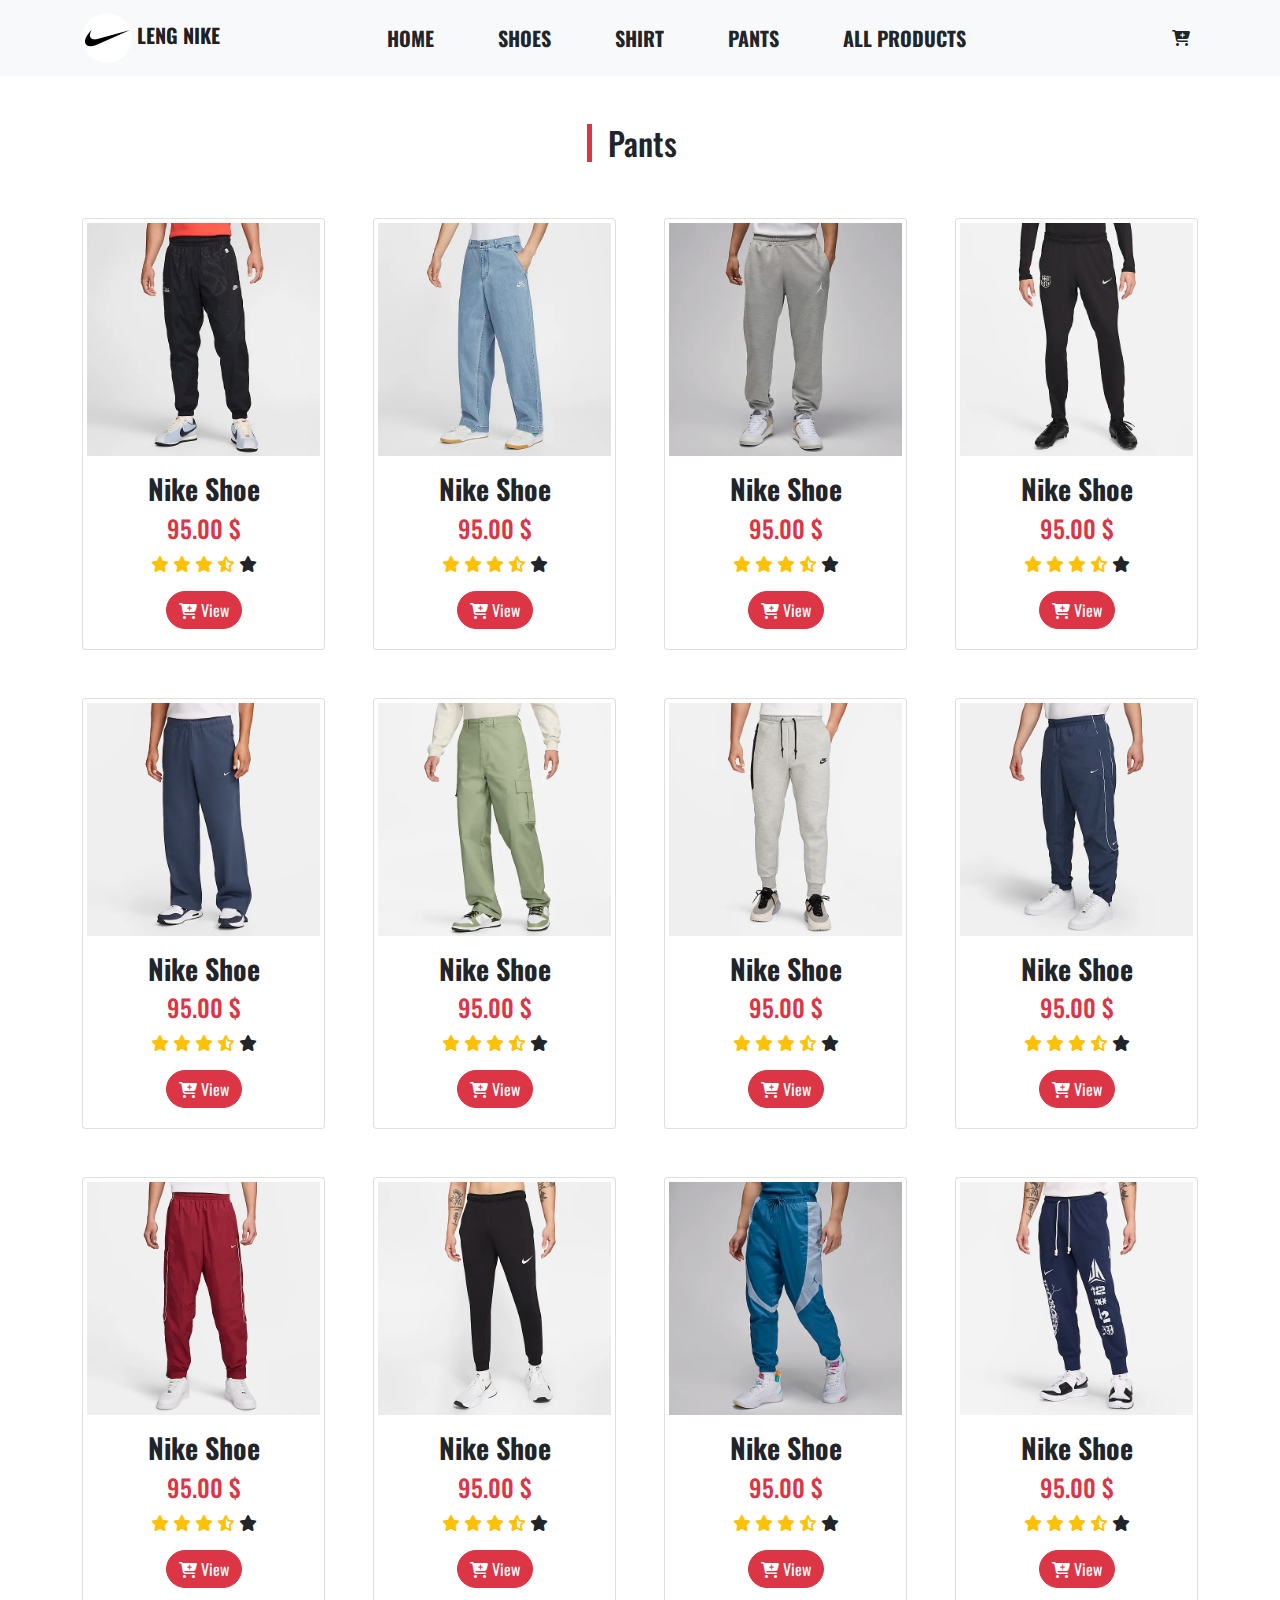
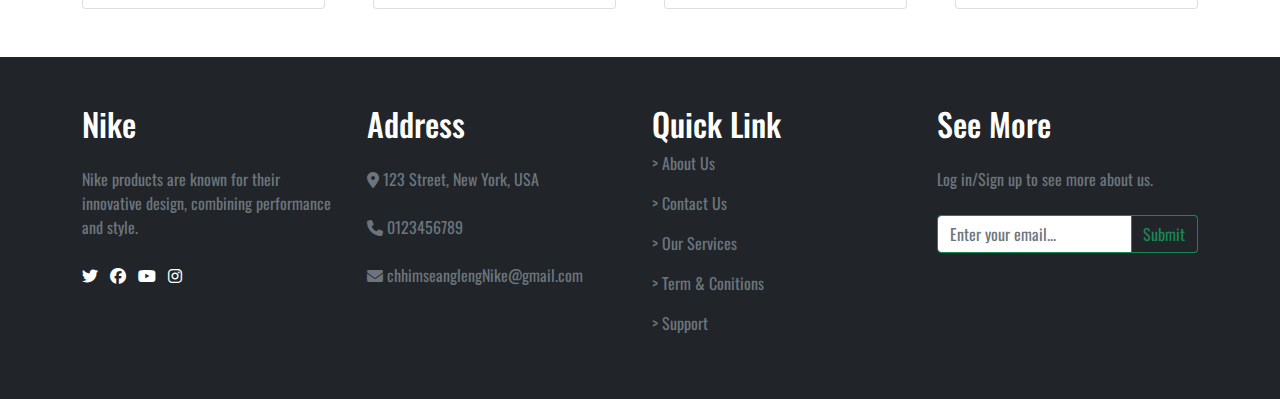
<file: allpants.html>
<html lang="en">
<head>
    <meta charset="UTF-8">
    <meta name="viewport" content="width=device-width, initial-scale=1.0">
    <link rel="Icon" href="./img/logo.jpg">
    <title>Nike Shop by Leng</title>
    <link rel="stylesheet" href="./style.css">
    <link rel="stylesheet" href="./bootstrap-5.0.2-dist/css/bootstrap.css">

    <!-- CBN of Icon -->
    <link rel="stylesheet" href="https://cdnjs.cloudflare.com/ajax/libs/font-awesome/6.6.0/css/all.min.css">
    <!-- <link rel="stylesheet" href="https://cdnjs.cloudflare.com/ajax/libs/font-awesome/6.5.2/css/all.min.css" integrity="sha512-SnH5WK+bZxgPHs44uWIX+LLJAJ9/2PkPKZ5QiAj6Ta86w+fsb2TkcmfRyVX3pBnMFcV7oQPJkl9QevSCWr3W6A==" crossorigin="anonymous" referrerpolicy="no-referrer" /> -->
    
    <!-- Link Font  -->
    <link rel="preconnect" href="https://fonts.googleapis.com">
    <link rel="preconnect" href="https://fonts.gstatic.com" crossorigin>
    <link href="https://fonts.googleapis.com/css2?family=Oswald:wght@200..700&display=swap" rel="stylesheet">
</head>
<body>

    <!-- ================= Menu ================ -->
    <nav class="menu navbar navbar-expand-lg navbar-light bg-light">
        <div class="container">
          <a class="navbar-brand text-uppercase fw-bold" href="#">
            <img src="./img/logo.jpg" class="rounded-circle" width="50px" height="50px" alt="">
            Leng Nike
          </a>
          <button class="navbar-toggler" type="button" data-bs-toggle="collapse" data-bs-target="#navbarSupportedContent" aria-controls="navbarSupportedContent" aria-expanded="false" aria-label="Toggle navigation">
            <span class="navbar-toggler-icon"></span>
          </button>
          <div class=" collapse navbar-collapse " id="navbarSupportedContent">
            <ul class="navbar-nav mx-auto mb-2 mb-lg-0 fs-5 ">
              <li class="nav-item me-5 text-center">
                <a class="nav-link text-uppercase fw-bold text-dark tagA" aria-current="page" href="./index.html">Home</a>
              </li>
            
              <li class="nav-item me-5 text-center">
                <a class="nav-link text-uppercase fw-bold text-dark tagA" aria-current="page" href="./allshoe.html">Shoes</a>
              </li>

              <li class="nav-item me-5 text-center">
                <a class="nav-link text-uppercase fw-bold text-dark tagA" aria-current="page" href="./allcloths.html">Shirt</a>
              </li>

              <li class="nav-item me-5 text-center">
                <a class="nav-link text-uppercase fw-bold text-dark tagA" aria-current="page" href="#">Pants</a>
              </li>

              <li class="nav-item me-5 text-center">
                <a class="nav-link text-uppercase fw-bold text-dark tagA" aria-current="page" href="./allproducts.html">All Products</a>
              </li>

            </ul>


            <ul class="navbar-nav">
                <li class="nav-item text-center position-relative">
                    <a class="nav-link text-uppercase fw-bold text-dark tagA" aria-current="page" href="#">
                      <i class="fa-solid fa-cart-plus"></i>
                        <span class="position-absolute top-0 badge bg-danger rounded-pill start-100 translate-middle"></span>
                    </a>
                </li>
            </ul>

          </div>
        </div>
      </nav>

          <!-- ============= item =========== -->
          <div class="container my-5">
            <div class="title text-center mb-5">
              <h2 class="position-relative d-inline-block border-start border-5 px-3 border-danger ">Pants</h2>
            </div>
          </div>
    
          <!-- ========== Sub Item =========== -->
           <div class="container mb-5">
            <div class="row g-5">
    
              <!-- item go here -->
              <div class="col-xl-3 col-lg-3 col-md-4 col-sm-6 col-12 ">
                <div class="card img-thumbnail shoe">
                  <div class="card-top position-relative">
                    <img src="./img/Pants/p1.png" class="img-fluid" alt="">
                
                  </div>
                  <div class="card-body text-center">
                    <h3 class="text-dark fw-bold">Nike Shoe</h3>
                    <h4 class="text-danger">95.00 $</h4>
                    <p>
                      <i class="fa-solid fa-star text-warning"></i>
                      <i class="fa-solid fa-star text-warning"></i>
                      <i class="fa-solid fa-star text-warning"></i>
                      <i class="fa-solid fa-star-half-stroke text-warning"></i>
                      <i class="fa-solid fa-star"></i>
                    </p>
                    <a href="./allproducts.html">
                  <button type="button" id="add_card" class="btn btn-danger rounded-pill">
                    <i class="fa-solid fa-cart-plus"></i>
                    View
                  </button>
                </a>
                  </div>
                  
                </div>
              </div>
    
              <!-- item go here -->
              <div class="col-xl-3 col-lg-3 col-md-4 col-sm-6 col-12">
                <div class="card img-thumbnail shoe">
                  <div class="card-top position-relative">
                    <img src="./img/Pants/p2.png" class="img-fluid" alt="">
                
                  </div>
                  <div class="card-body text-center">
                    <h3 class="text-dark fw-bold">Nike Shoe</h3>
                    <h4 class="text-danger">95.00 $</h4>
                    <p>
                      <i class="fa-solid fa-star text-warning"></i>
                      <i class="fa-solid fa-star text-warning"></i>
                      <i class="fa-solid fa-star text-warning"></i>
                      <i class="fa-solid fa-star-half-stroke text-warning"></i>
                      <i class="fa-solid fa-star"></i>
                    </p>
                    <a href="./allproducts.html">
                  <button type="button" id="add_card" class="btn btn-danger rounded-pill">
                    <i class="fa-solid fa-cart-plus"></i>
                    View
                  </button>
                </a>
                  </div>
                  
                </div>
              </div>
              
              <!-- item go here -->
              <div class="col-xl-3 col-lg-3 col-md-4 col-sm-6 col-12">
                <div class="card img-thumbnail  shoe">
                  <div class="card-top position-relative">
                    <img src="./img/Pants/p3.png" class="img-fluid" alt="">
                
                  </div>
                  <div class="card-body text-center">
                    <h3 class="text-dark fw-bold">Nike Shoe</h3>
                    <h4 class="text-danger">95.00 $</h4>
                    <p>
                      <i class="fa-solid fa-star text-warning"></i>
                      <i class="fa-solid fa-star text-warning"></i>
                      <i class="fa-solid fa-star text-warning"></i>
                      <i class="fa-solid fa-star-half-stroke text-warning"></i>
                      <i class="fa-solid fa-star"></i>
                    </p>
                    <a href="./allproducts.html">
                  <button type="button" id="add_card" class="btn btn-danger rounded-pill">
                    <i class="fa-solid fa-cart-plus"></i>
                    View
                  </button>
                </a>
                  </div>
                  
                </div>
              </div>
    
              <!-- item go here -->
              <div class="col-xl-3 col-lg-3 col-md-4 col-sm-6 col-12">
                <div class="card img-thumbnail shoe">
                  <div class="card-top position-relative">
                    <img src="./img/Pants/p4.png" class="img-fluid" alt="">
                
                  </div>
                  <div class="card-body text-center">
                    <h3 class="text-dark fw-bold">Nike Shoe</h3>
                    <h4 class="text-danger">95.00 $</h4>
                    <p>
                      <i class="fa-solid fa-star text-warning"></i>
                      <i class="fa-solid fa-star text-warning"></i>
                      <i class="fa-solid fa-star text-warning"></i>
                      <i class="fa-solid fa-star-half-stroke text-warning"></i>
                      <i class="fa-solid fa-star"></i>
                    </p>
                    <a href="./allproducts.html">
                  <button type="button" id="add_card" class="btn btn-danger rounded-pill">
                    <i class="fa-solid fa-cart-plus"></i>
                    View
                  </button>
                </a>
                  </div>
                  
                </div>
              </div>
    
              <!-- item go here -->
              <div class="col-xl-3 col-lg-3 col-md-4 col-sm-6 col-12">
                <div class="card img-thumbnail shoe">
                  <div class="card-top position-relative">
                    <img src="./img/Pants/p5.png" class="img-fluid" alt="">
                
                  </div>
                  <div class="card-body text-center">
                    <h3 class="text-dark fw-bold">Nike Shoe</h3>
                    <h4 class="text-danger">95.00 $</h4>
                    <p>
                      <i class="fa-solid fa-star text-warning"></i>
                      <i class="fa-solid fa-star text-warning"></i>
                      <i class="fa-solid fa-star text-warning"></i>
                      <i class="fa-solid fa-star-half-stroke text-warning"></i>
                      <i class="fa-solid fa-star"></i>
                    </p>
                    <a href="./allproducts.html">
                  <button type="button" id="add_card" class="btn btn-danger rounded-pill">
                    <i class="fa-solid fa-cart-plus"></i>
                    View
                  </button>
                </a>
                  </div>
                  
                </div>
              </div>
    
              <!-- item go here -->
              <div class="col-xl-3 col-lg-3 col-md-4 col-sm-6 col-12">
                <div class="card img-thumbnail shoe">
                  <div class="card-top position-relative">
                    <img src="./img/Pants/p6.png" class="img-fluid" alt="">
                
                  </div>
                  <div class="card-body text-center">
                    <h3 class="text-dark fw-bold">Nike Shoe</h3>
                    <h4 class="text-danger">95.00 $</h4>
                    <p>
                      <i class="fa-solid fa-star text-warning"></i>
                      <i class="fa-solid fa-star text-warning"></i>
                      <i class="fa-solid fa-star text-warning"></i>
                      <i class="fa-solid fa-star-half-stroke text-warning"></i>
                      <i class="fa-solid fa-star"></i>
                    </p>
                    <a href="./allproducts.html">
                  <button type="button" id="add_card" class="btn btn-danger rounded-pill">
                    <i class="fa-solid fa-cart-plus"></i>
                    View
                  </button>
                </a>
                  </div>
                  
                </div>
              </div>
    
              <!-- item go here -->
              <div class="col-xl-3 col-lg-3 col-md-4 col-sm-6 col-12">
                <div class="card img-thumbnail shoe">
                  <div class="card-top position-relative">
                    <img src="./img/Pants/p7.png" class="img-fluid" alt="">
                
                  </div>
                  <div class="card-body text-center">
                    <h3 class="text-dark fw-bold">Nike Shoe</h3>
                    <h4 class="text-danger">95.00 $</h4>
                    <p>
                      <i class="fa-solid fa-star text-warning"></i>
                      <i class="fa-solid fa-star text-warning"></i>
                      <i class="fa-solid fa-star text-warning"></i>
                      <i class="fa-solid fa-star-half-stroke text-warning"></i>
                      <i class="fa-solid fa-star"></i>
                    </p>
                    <a href="./allproducts.html">
                  <button type="button" id="add_card" class="btn btn-danger rounded-pill">
                    <i class="fa-solid fa-cart-plus"></i>
                    View
                  </button>
                </a>
                  </div>
                  
                </div>
              </div>
    
              <!-- item go here -->
              <div class="col-xl-3 col-lg-3 col-md-4 col-sm-6 col-12">
                <div class="card img-thumbnail shoe">
                  <div class="card-top position-relative">
                    <img src="./img/Pants/p8.png" class="img-fluid" alt="">
                
                  </div>
                  <div class="card-body text-center">
                    <h3 class="text-dark fw-bold">Nike Shoe</h3>
                    <h4 class="text-danger">95.00 $</h4>
                    <p>
                      <i class="fa-solid fa-star text-warning"></i>
                      <i class="fa-solid fa-star text-warning"></i>
                      <i class="fa-solid fa-star text-warning"></i>
                      <i class="fa-solid fa-star-half-stroke text-warning"></i>
                      <i class="fa-solid fa-star"></i>
                    </p>
                    <a href="./allproducts.html">
                  <button type="button" id="add_card" class="btn btn-danger rounded-pill">
                    <i class="fa-solid fa-cart-plus"></i>
                    View
                  </button>
                </a>
                  </div>
                  
                </div>
              </div>
    
              <!-- item go here -->
              <div class="col-xl-3 col-lg-3 col-md-4 col-sm-6 col-12">
                <div class="card img-thumbnail shoe">
                  <div class="card-top position-relative">
                    <img src="./img/Pants/p9.png" class="img-fluid" alt="">
                
                  </div>
                  <div class="card-body text-center">
                    <h3 class="text-dark fw-bold">Nike Shoe</h3>
                    <h4 class="text-danger">95.00 $</h4>
                    <p>
                      <i class="fa-solid fa-star text-warning"></i>
                      <i class="fa-solid fa-star text-warning"></i>
                      <i class="fa-solid fa-star text-warning"></i>
                      <i class="fa-solid fa-star-half-stroke text-warning"></i>
                      <i class="fa-solid fa-star"></i>
                    </p>
                    <a href="./allproducts.html">
                  <button type="button" id="add_card" class="btn btn-danger rounded-pill">
                    <i class="fa-solid fa-cart-plus"></i>
                    View
                  </button>
                </a>
                  </div>
                  
                </div>
              </div>

              <!-- item go here -->
              <div class="col-xl-3 col-lg-3 col-md-4 col-sm-6 col-12 ">
                <div class="card img-thumbnail shoe">
                  <div class="card-top position-relative">
                    <img src="./img/Pants/p10.png" class="img-fluid" alt="">
                
                  </div>
                  <div class="card-body text-center">
                    <h3 class="text-dark fw-bold">Nike Shoe</h3>
                    <h4 class="text-danger">95.00 $</h4>
                    <p>
                      <i class="fa-solid fa-star text-warning"></i>
                      <i class="fa-solid fa-star text-warning"></i>
                      <i class="fa-solid fa-star text-warning"></i>
                      <i class="fa-solid fa-star-half-stroke text-warning"></i>
                      <i class="fa-solid fa-star"></i>
                    </p>
                    <a href="./allproducts.html">
                  <button type="button" id="add_card" class="btn btn-danger rounded-pill">
                    <i class="fa-solid fa-cart-plus"></i>
                    View
                  </button>
                </a>
                  </div>
                  
                </div>
              </div>
    
              <!-- item go here -->
              <div class="col-xl-3 col-lg-3 col-md-4 col-sm-6 col-12">
                <div class="card img-thumbnail shoe">
                  <div class="card-top position-relative">
                    <img src="./img/Pants/p11.png" class="img-fluid" alt="">
                
                  </div>
                  <div class="card-body text-center">
                    <h3 class="text-dark fw-bold">Nike Shoe</h3>
                    <h4 class="text-danger">95.00 $</h4>
                    <p>
                      <i class="fa-solid fa-star text-warning"></i>
                      <i class="fa-solid fa-star text-warning"></i>
                      <i class="fa-solid fa-star text-warning"></i>
                      <i class="fa-solid fa-star-half-stroke text-warning"></i>
                      <i class="fa-solid fa-star"></i>
                    </p>
                    <a href="./allproducts.html">
                  <button type="button" id="add_card" class="btn btn-danger rounded-pill">
                    <i class="fa-solid fa-cart-plus"></i>
                    View
                  </button>
                </a>
                  </div>
                  
                </div>
              </div>
              
              <!-- item go here -->
              <div class="col-xl-3 col-lg-3 col-md-4 col-sm-6 col-12">
                <div class="card img-thumbnail  shoe">
                  <div class="card-top position-relative">
                    <img src="./img/Pants/p12.png" class="img-fluid" alt="">
                
                  </div>
                  <div class="card-body text-center">
                    <h3 class="text-dark fw-bold">Nike Shoe</h3>
                    <h4 class="text-danger">95.00 $</h4>
                    <p>
                      <i class="fa-solid fa-star text-warning"></i>
                      <i class="fa-solid fa-star text-warning"></i>
                      <i class="fa-solid fa-star text-warning"></i>
                      <i class="fa-solid fa-star-half-stroke text-warning"></i>
                      <i class="fa-solid fa-star"></i>
                    </p>
                    <a href="./allproducts.html">
                  <button type="button" id="add_card" class="btn btn-danger rounded-pill">
                    <i class="fa-solid fa-cart-plus"></i>
                    View
                  </button>
                </a>
                  </div>
                  
                </div>
              </div>

    
            </div>
          </div>

          <!-- ========== Footer ============== -->
        <div class="container-fluid bg-dark">
            <div class="container py-5">
              <div class="row">
                <div class="col-xl-3 col-lg-3 col-md-6 col-sm-12 col-12">
                  <h2 class="text-white">Nike</h2>
                    <p class="text-white text-muted my-4">Nike products are known for their innovative design, combining performance and style.</p>
  
                    <span class="span_icon me-2 mb-2"><i class="fa-brands fa-twitter text-white"></i></span>
                    <span class="span_icon me-2 mb-2"><i class="fa-brands fa-facebook text-white"></i></span>
                    <span class="span_icon me-2 mb-2"><i class="fa-brands fa-youtube text-white"></i></span>
                    <span class="span_icon me-2 mb-2"><i class="fa-brands fa-instagram text-white"></i></span>
                </div>
  
                <div class="col-xl-3 col-lg-3 col-md-6 col-sm-12 col-12">
                  <h2 class="text-white">Address</h2>
                    <p class="text-white text-muted my-4"><i class="fa-solid fa-location-dot"></i> 123 Street, New York, USA</p>
                   
                    <p class="text-white text-muted my-4"> <i class="fa-solid fa-phone"></i> 0123456789</p>
                    
                    <p class="text-white text-muted my-4"> <i class="fa-solid fa-envelope"></i> chhimseanglengNike@gmail.com</p>
  
                </div>
  
                <div class="col-xl-3 col-lg-3 col-md-6 col-sm-12 col-12">
                  <h2 class="text-white">Quick Link</h2>
                    <p class="text-white text-muted">> About Us</p>
                    <p class="text-white text-muted">> Contact Us</p>
                    <p class="text-white text-muted">> Our Services</p>
                    <p class="text-white text-muted">> Term & Conitions</p>
                    <p class="text-white text-muted">> Support</p>
  
                </div>
  
                <div class="col-xl-3 col-lg-3 col-md-6 col-sm-12 col-12">
                  <h2 class="text-white">See More</h2>
                  <p class="text-muted my-4">Log in/Sign up to see more about us.</p>
  
                  <form action="">
                    <div class="input-group mb-3">
                      <input type="text" class="form-control shadow-none border-success" placeholder="Enter your email..." name="" id="">
                      <button type="button" class="btn btn-outline-success border-start-0">Submit</button>
                    </div>
                  </form>
  
                </div>
              </div>
            </div>
          </div>
          <script src="./bootstrap-5.0.2-dist/js/bootstrap.js"></script>
</body>
</html>
</file>
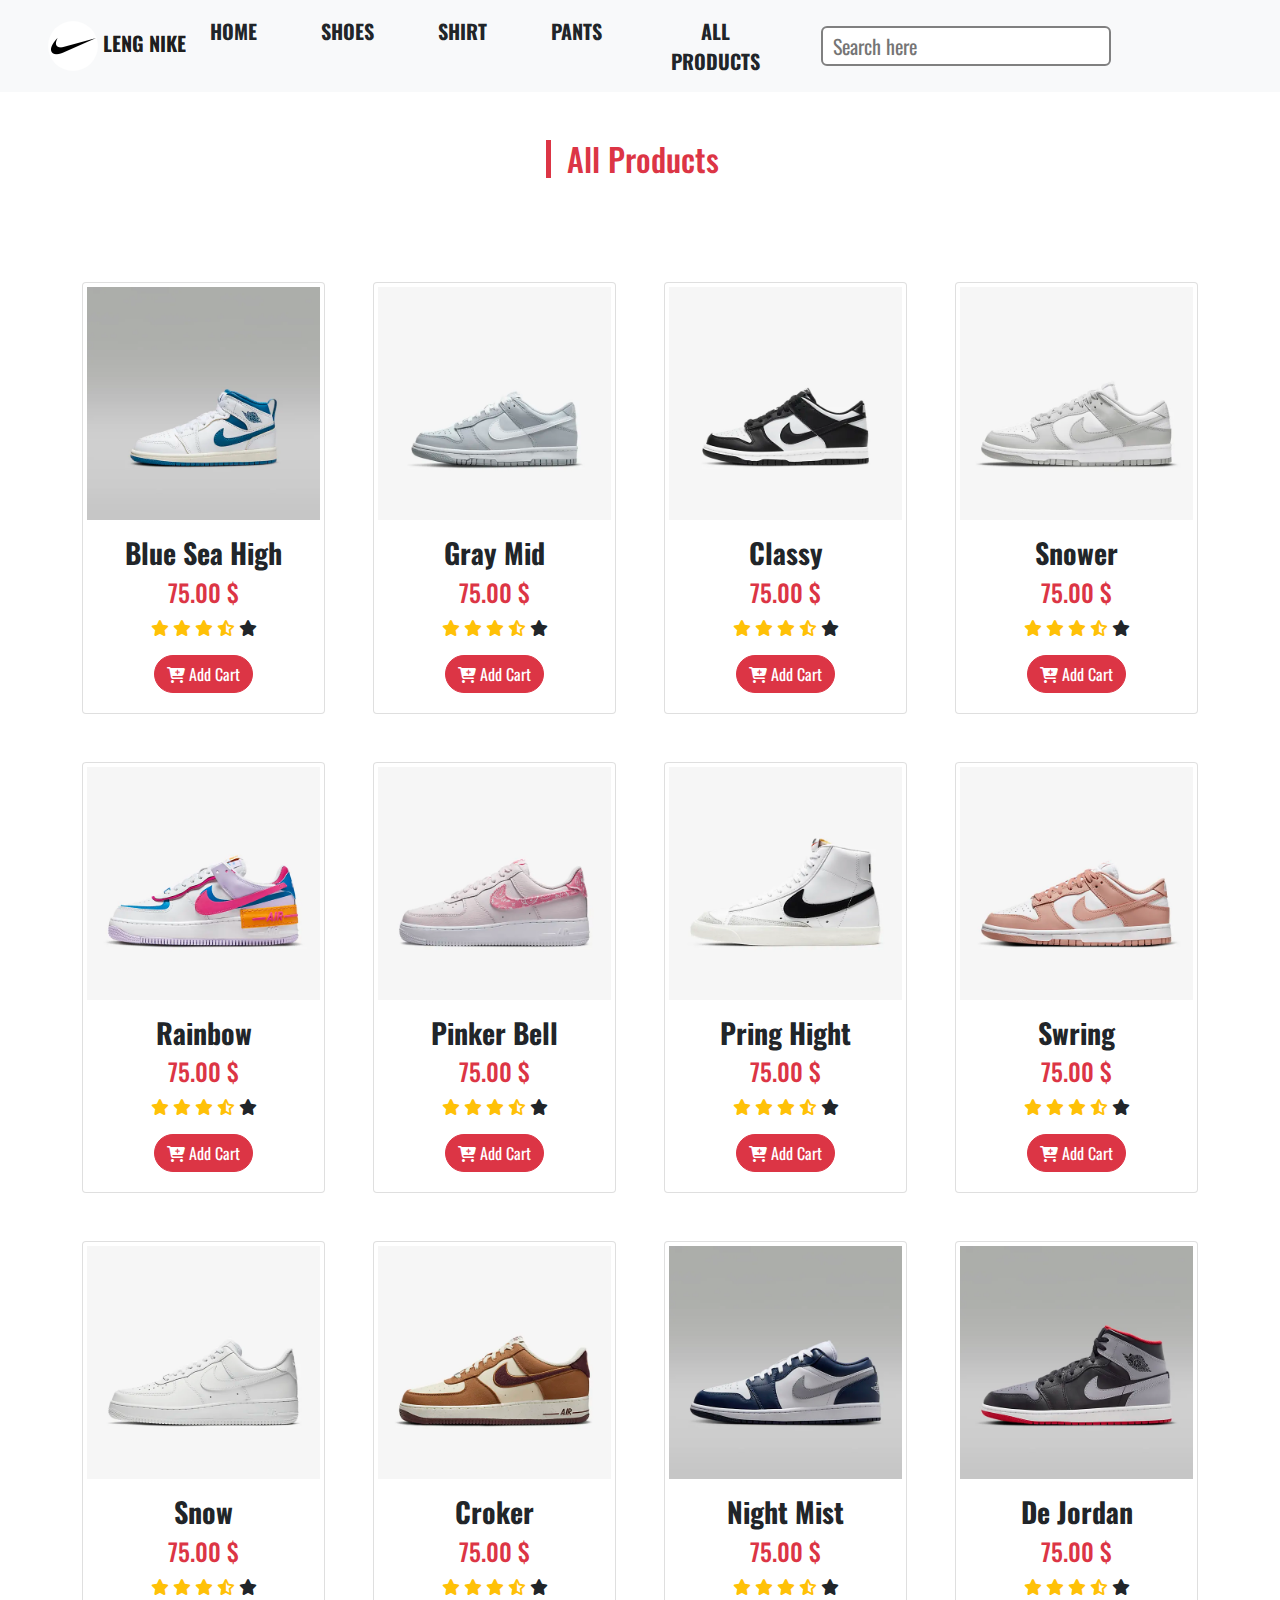
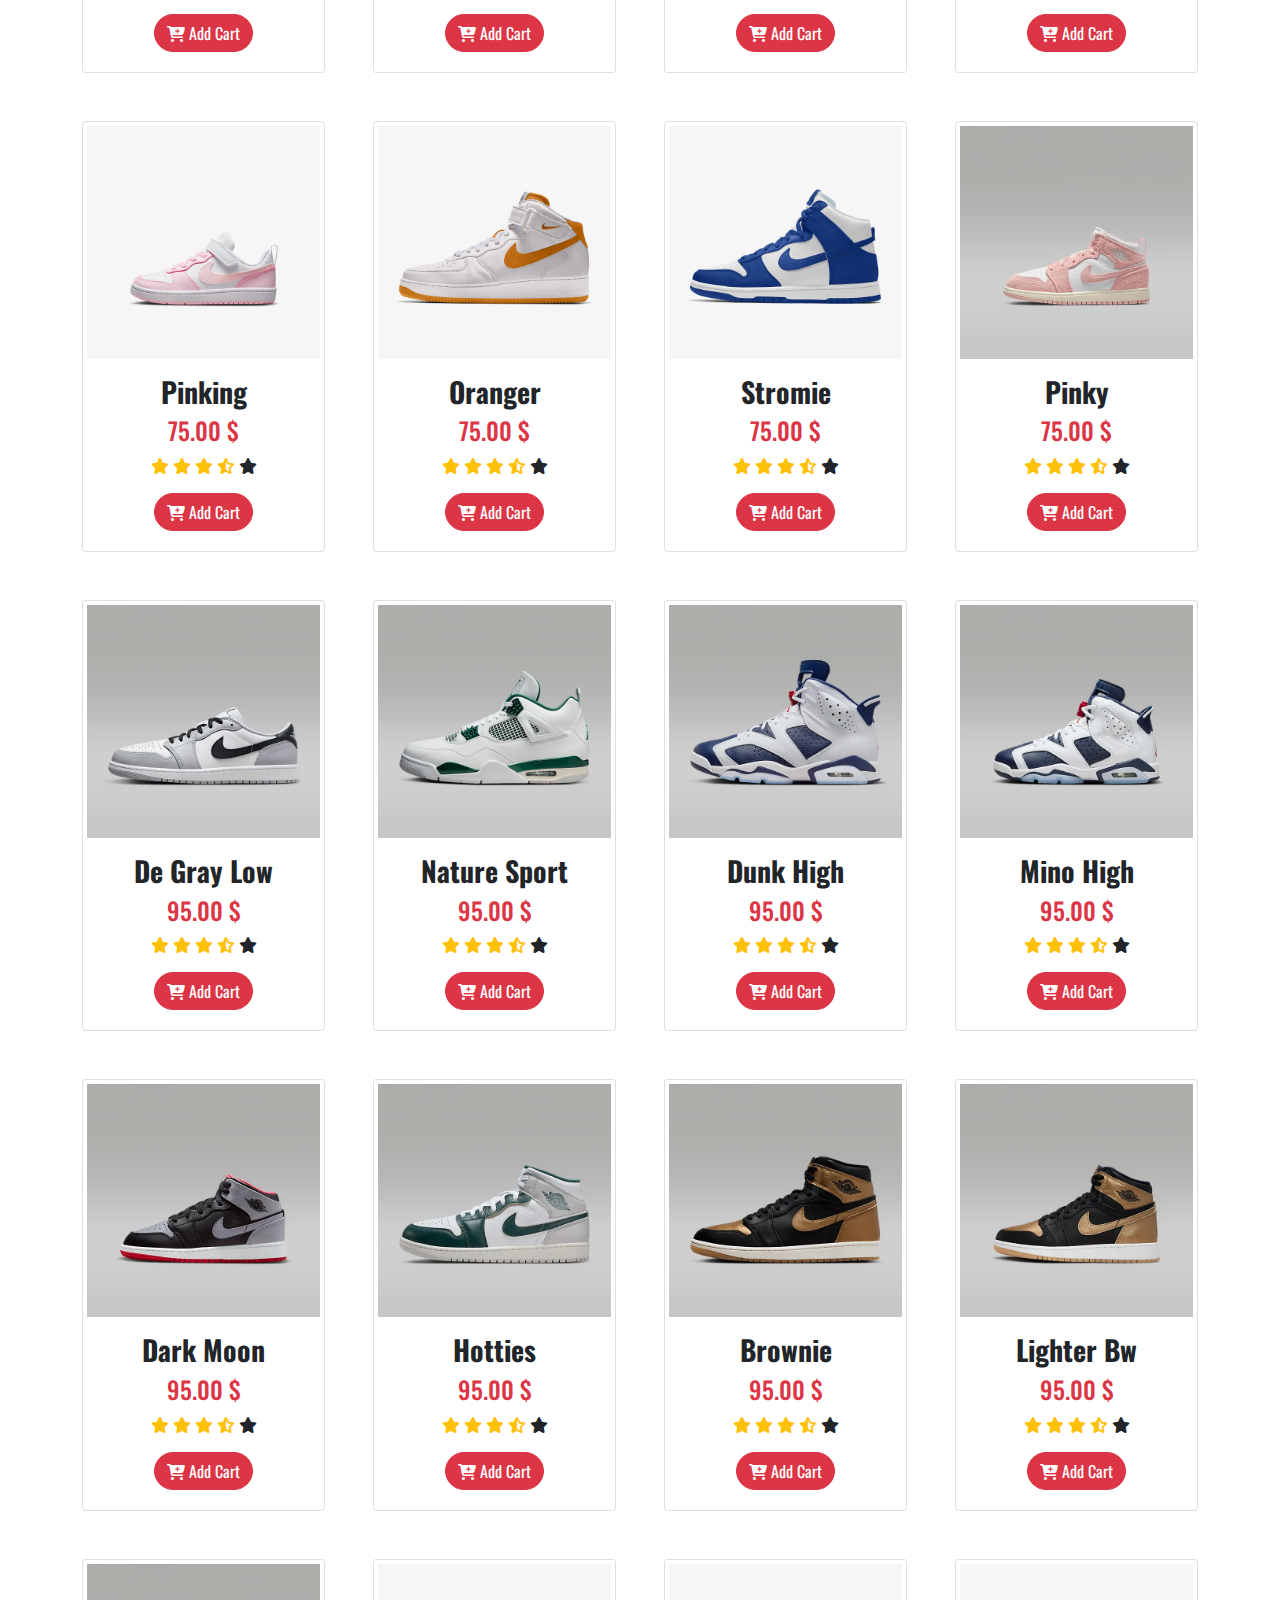
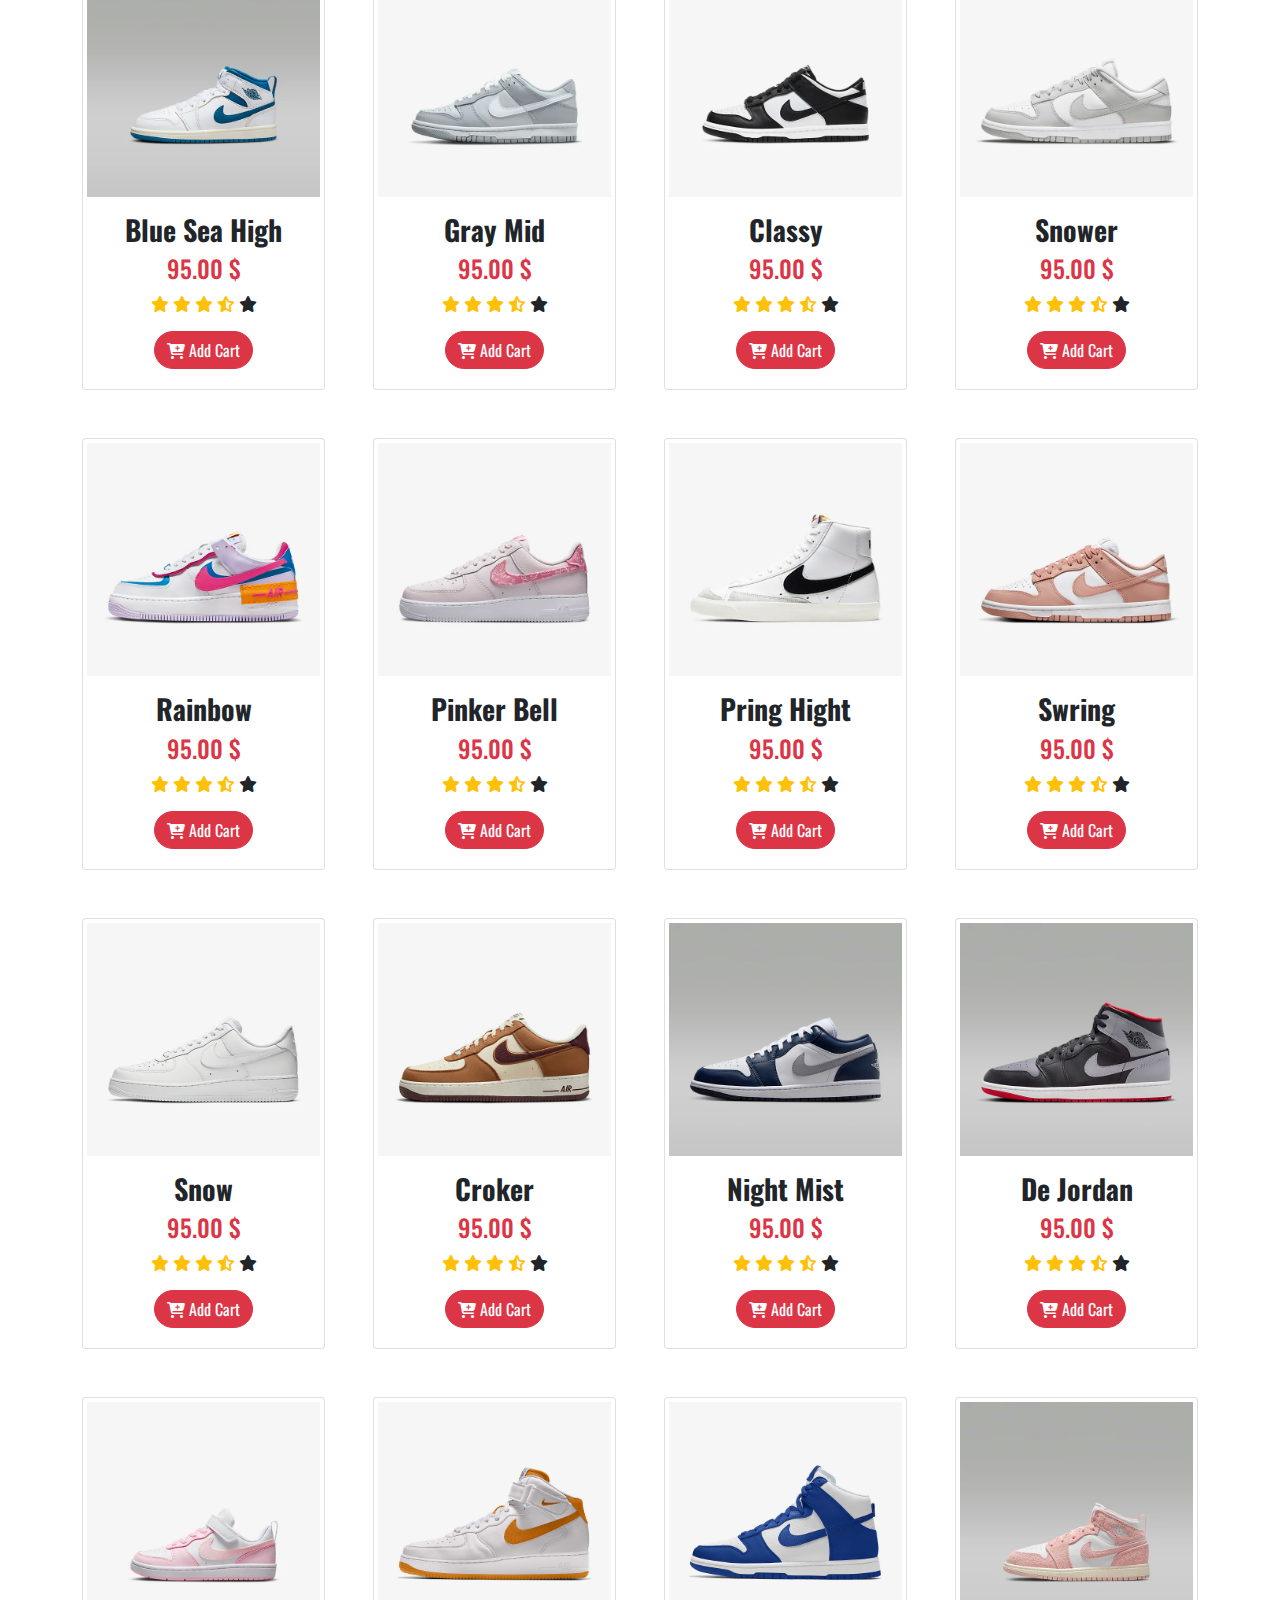
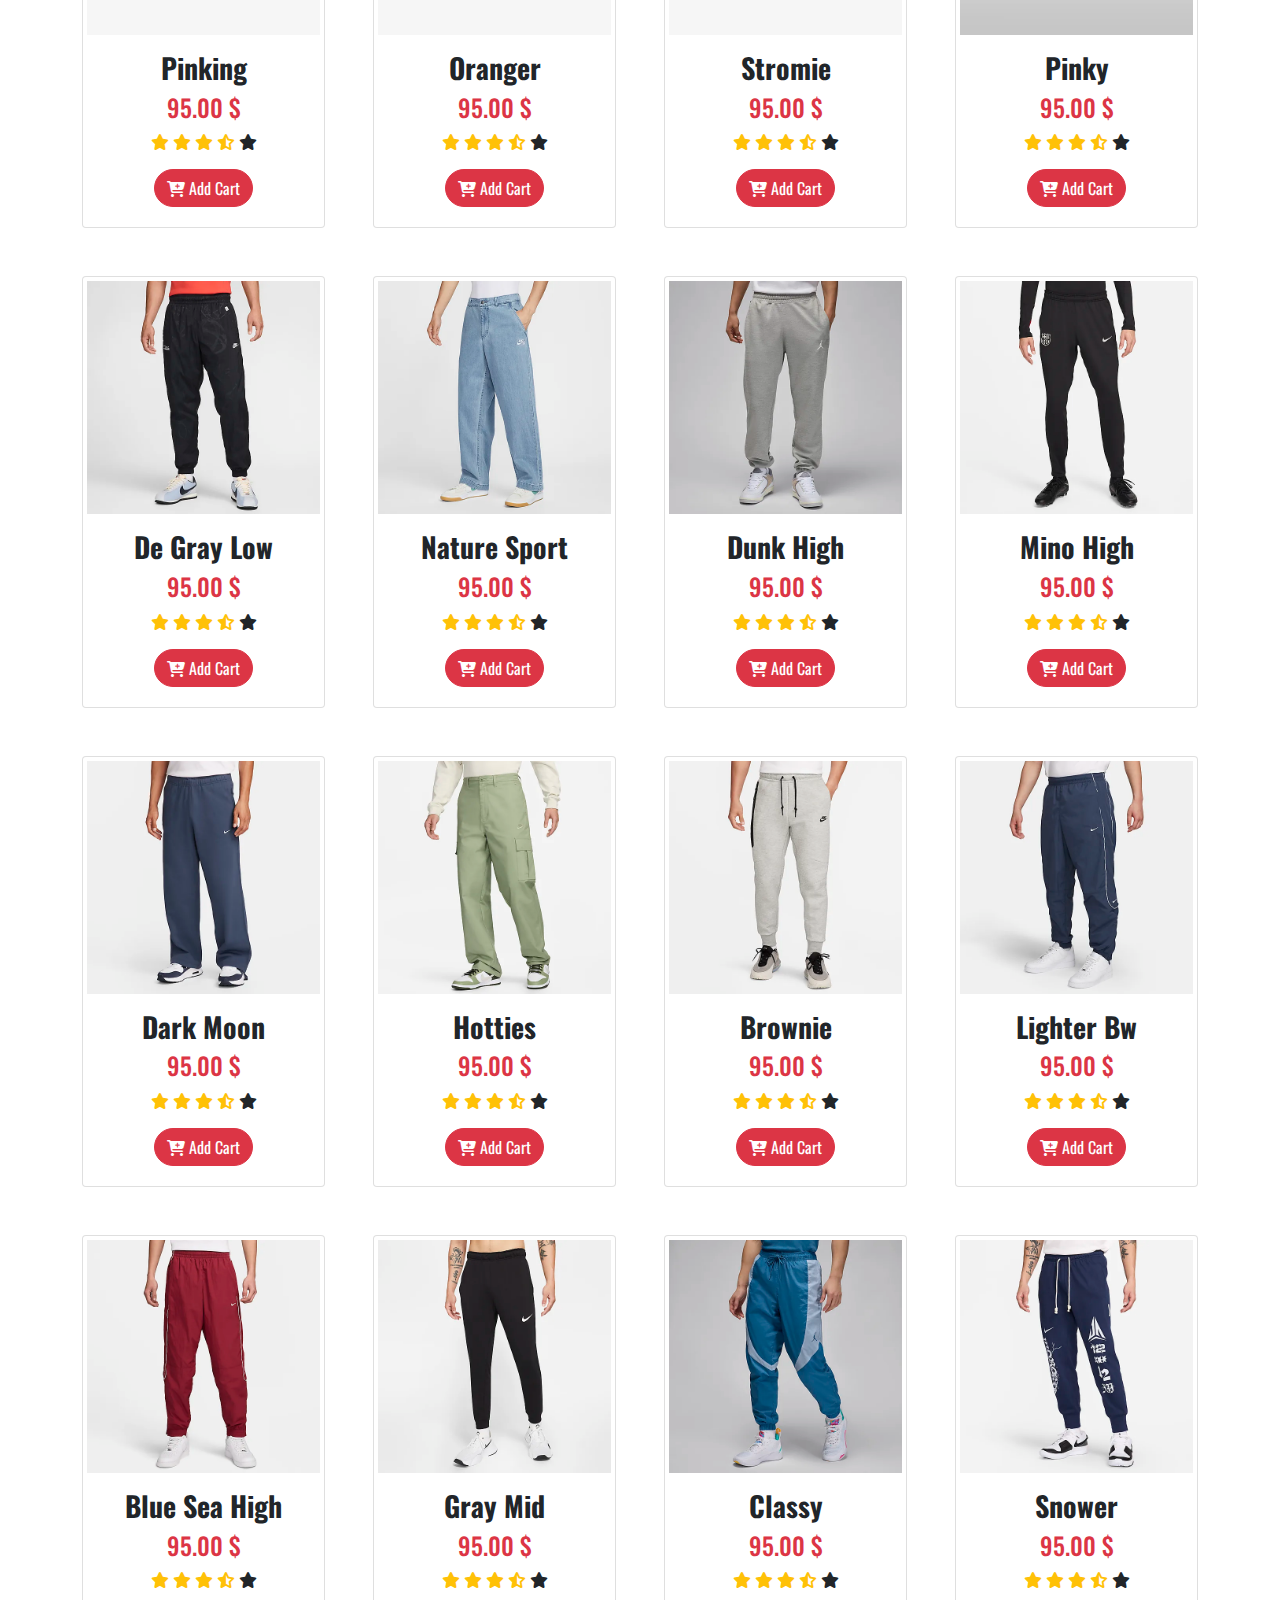
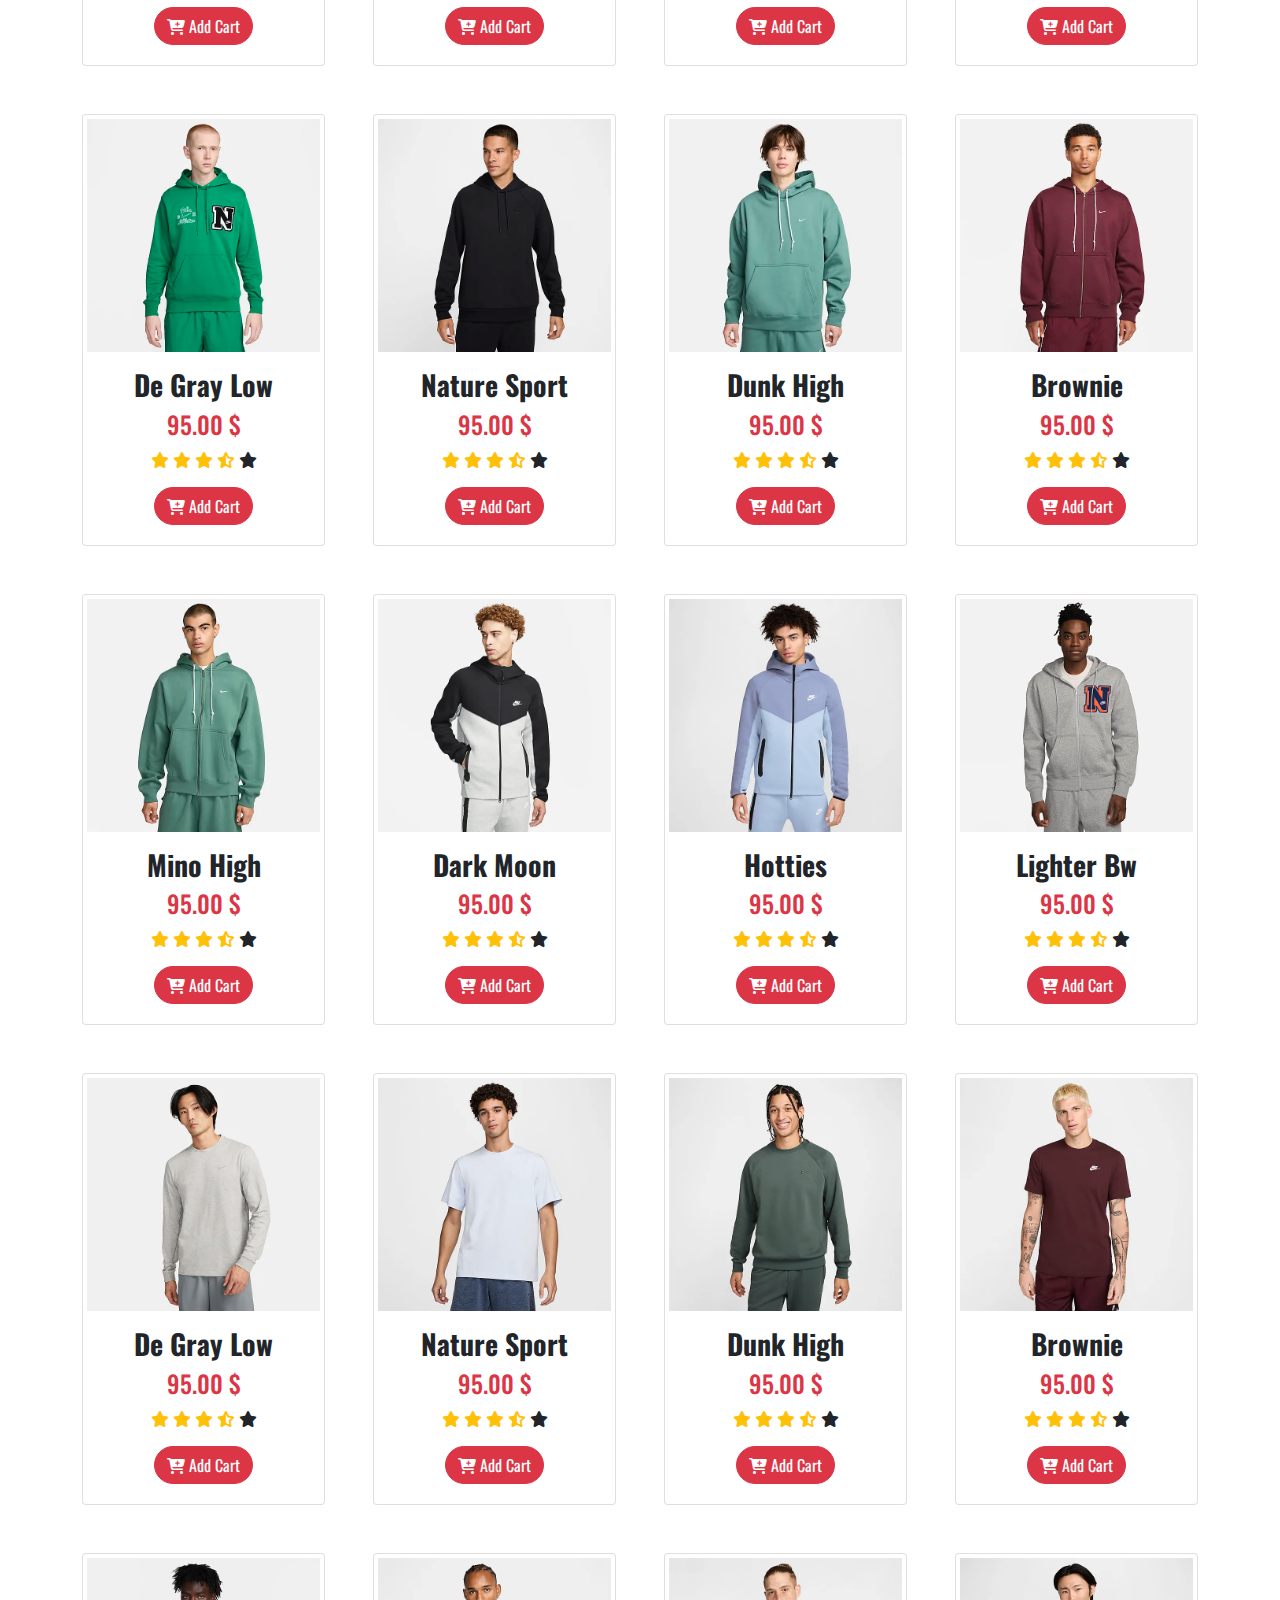
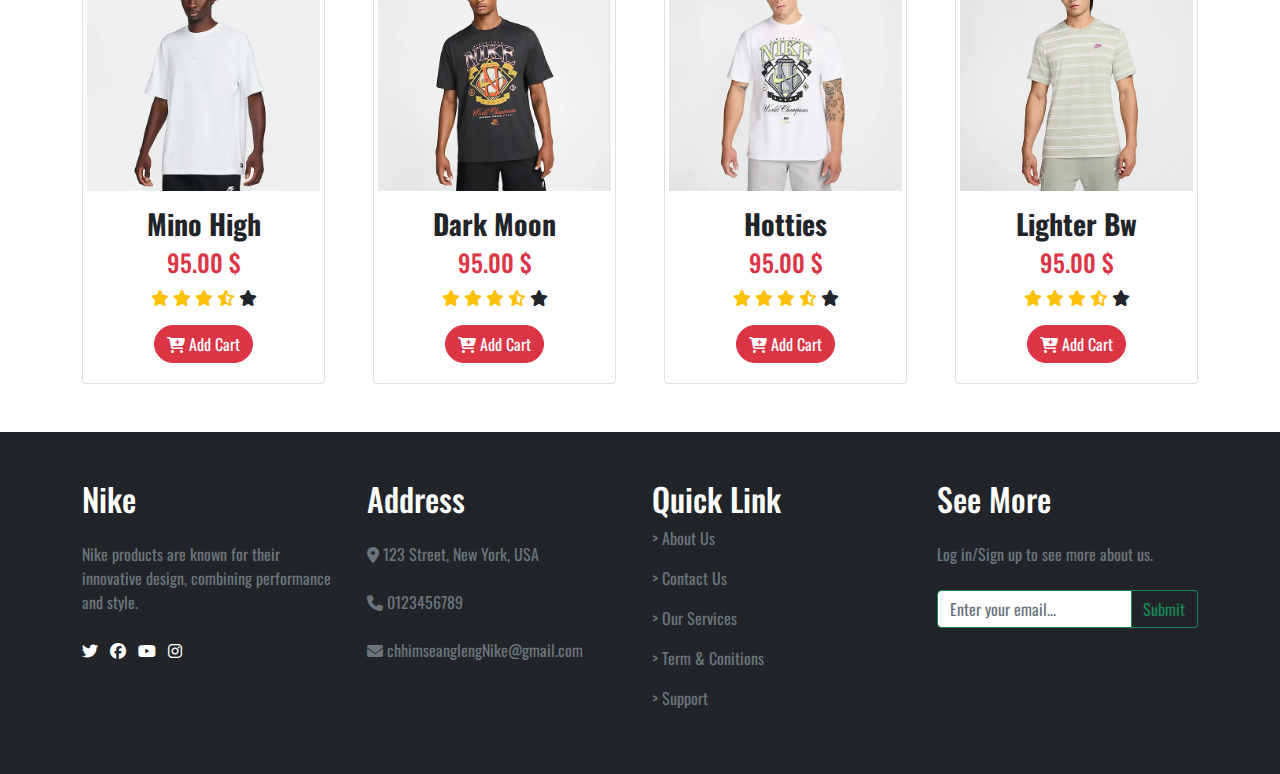
<file: allproducts.html>
<html lang="en"></html>
<head>
    <meta charset="UTF-8">
    <meta name="viewport" content="width=device-width, initial-scale=1.0">
    <link rel="Icon" href="./img/logo.jpg">
    
    <title>Nike Shop by Leng</title>
    <link rel="stylesheet" href="./style.css">
    <link rel="stylesheet" href="./bootstrap-5.0.2-dist/css/bootstrap.css">

    <!-- CBN of Icon -->
    <link rel="stylesheet" href="https://cdnjs.cloudflare.com/ajax/libs/font-awesome/6.6.0/css/all.min.css">
    <!-- <link rel="stylesheet" href="https://cdnjs.cloudflare.com/ajax/libs/font-awesome/6.5.2/css/all.min.css" integrity="sha512-SnH5WK+bZxgPHs44uWIX+LLJAJ9/2PkPKZ5QiAj6Ta86w+fsb2TkcmfRyVX3pBnMFcV7oQPJkl9QevSCWr3W6A==" crossorigin="anonymous" referrerpolicy="no-referrer" /> -->
    
    <!-- Link Font  -->
    <link rel="preconnect" href="https://fonts.googleapis.com">
    <link rel="preconnect" href="https://fonts.gstatic.com" crossorigin>
    <link href="https://fonts.googleapis.com/css2?family=Oswald:wght@200..700&display=swap" rel="stylesheet">
</head>
<body>

     <!-- ================= Menu ================ -->
     <nav class="menu navbar navbar-expand-lg navbar-light bg-light">
      <div class="container-fluid px-5 confull">
        <a class="navbar-brand text-uppercase fw-bold" href="#">
          <img src="./img/logo.jpg" class="rounded-circle" width="50px" height="50px" alt="">
          Leng Nike
        </a>
        <button class="navbar-toggler" type="button" data-bs-toggle="collapse" data-bs-target="#navbarSupportedContent" aria-controls="navbarSupportedContent" aria-expanded="false" aria-label="Toggle navigation">
          <span class="navbar-toggler-icon"></span>
        </button>
        <div class=" collapse navbar-collapse " id="navbarSupportedContent">
          <ul class="navbar-nav mx-auto mb-2 mb-lg-0 fs-5 ">
            <li class="nav-item me-5 text-center">
              <a class="nav-link text-uppercase fw-bold text-dark tagA" aria-current="page" href="./index.html">Home</a>
            </li>
          
            <li class="nav-item me-5 text-center">
              <a class="nav-link text-uppercase fw-bold text-dark tagA" aria-current="page" href="./allshoe.html">Shoes</a>
            </li>

            <li class="nav-item me-5 text-center">
              <a class="nav-link text-uppercase fw-bold text-dark tagA" aria-current="page" href="./allcloths.html">Shirt</a>
            </li>

            <li class="nav-item me-5 text-center">
              <a class="nav-link text-uppercase fw-bold text-dark tagA" aria-current="page" href="./allpants.html">Pants</a>
            </li>

            <li class="nav-item me-5 text-center">
              <a class="nav-link text-uppercase fw-bold text-dark tagA" aria-current="page" href="#">All Products</a>
            </li>

          </ul>

          <input type="text" name="" class="" placeholder="Search here" id="searchbarpro">


          <ul class="navbar-nav">
              <li class="nav-item text-center position-relative">
                  <a class="nav-link text-uppercase fw-bold text-dark tagA" aria-current="page" href="#">
                    <i class="fa-solid fa-cart-plus" id="shop"></i>
                      <span class="position-absolute top-0 badge bg-danger rounded-pill start-100 translate-middle" id="countt"></span>
                  </a>
              </li>
          </ul>

        </div>
      </div>
    </nav>

      <!-- ================ store ============ -->
      
      <div class="box_order">
        <div class="float-end mb-5">
            <button type="button" class="btn"><i class="fa-solid fa-x" id="btnclose"></i></button>
        </div>
        <h1 class="text-center pb-4 border-bottom border-3 border-danger">Order Product</h1>
        <div class="row g-3 py-4" id="row_card">

        </div>
        <div class="amount d-flex justify-content-between border-top py-4 border-3 border-danger">
            <h5>Total: </h5>
            <h5 class="total" id="cartTotal"></h5>
        </div>
        <div class="buttomCard">
            <button type="button" class="float-start w-25 h-100 border-0 btn btn-danger" id="btnCancel">Cancel</button>
            <button type="button" class="float-end w-50 h-100 border-0 btn btn-warning" id="checkbtn" onclick=" pay() ">Check</button>
        </div>
    </div>

    
    <!-- <div class="container p-5 my-5 shadow">
        <div class="row g-4" id="itempro">
           
        </div>
    </div> -->
     </div>


     <!-- ============= item =========== -->
     <!-- <div class="container my-5 py-5">
        <div class="title text-center mb-5">
          <h2 class="position-relative d-inline-block border-start border-5 px-3 border-danger ">Most Populars Shoes</h2>
        </div>
      </div> -->

      <!-- ========== Sub Item =========== -->
       <!-- <div class="container">
        <div class="row g-5 product-container" id="itempro">



        </div>
      </div> -->

          

       <!-- ========== Discount =========== -->
       <div class="container">
        <div class="title text-center mb-5 py-5">
          <h2 class="position-relative d-inline-block text-danger border-start border-5 px-3 border-danger"> All Products</h2>
        </div>
       </div>
      
       <div class="container mb-5">
        <div class="row g-5 product-container" id="shoeDis">
          
         
        

        </div>
       </div>


          <!-- ============= item =========== -->
          <!-- <div class="container my-5">
            <div class="title text-center mb-5">
              <h2 class="position-relative d-inline-block border-start border-5 px-3 border-danger ">Pants</h2>
            </div>
          </div> -->
    
          <!-- ========== Sub Item =========== -->
           <!-- <div class="container mb-5">
            <div class="row g-5 product-container" id="shoePants">
    
    
            </div>
          </div> -->


            
      <!-- hoodies -->

          <!-- ============= item =========== -->
          <!-- <div class="container my-5 mb-5 mt-5 pt-5">
            <div class="title text-center mb-5">
              <h2 class="position-relative d-inline-block border-start border-5 px-3 border-danger  ">Hoodies</h2>
            </div>
          </div> -->
    
          <!-- ========== Sub Item =========== -->
       <!-- <div class="container mb-5">
        <div class="row g-5 product-container" id="shoeHoodies">

   
        </div>
      </div> -->




      <!-- T-Shirts -->
       <!-- ============= item =========== -->
       <!-- <div class="container my-5 mb-5">
        <div class="title text-center mb-5">
          <h2 class="position-relative d-inline-block border-start border-5 px-3 border-danger ">T-Shirts</h2>
        </div>
      </div> -->

      <!-- ========== Sub Item =========== -->
   <!-- <div class="container mb-5">
    <div class="row g-5 product-container" id="showShirt">

    </div>
  </div> -->

          <!-- ========== Footer ============== -->
        <div class="container-fluid bg-dark">
            <div class="container py-5">
              <div class="row">
                <div class="col-xl-3 col-lg-3 col-md-6 col-sm-12 col-12">
                  <h2 class="text-white">Nike</h2>
                    <p class="text-white text-muted my-4">Nike products are known for their innovative design, combining performance and style.</p>
  
                    <span class="span_icon me-2 mb-2"><i class="fa-brands fa-twitter text-white"></i></span>
                    <span class="span_icon me-2 mb-2"><i class="fa-brands fa-facebook text-white"></i></span>
                    <span class="span_icon me-2 mb-2"><i class="fa-brands fa-youtube text-white"></i></span>
                    <span class="span_icon me-2 mb-2"><i class="fa-brands fa-instagram text-white"></i></span>
                </div>
  
                <div class="col-xl-3 col-lg-3 col-md-6 col-sm-12 col-12">
                  <h2 class="text-white">Address</h2>
                    <p class="text-white text-muted my-4"><i class="fa-solid fa-location-dot"></i> 123 Street, New York, USA</p>
                   
                    <p class="text-white text-muted my-4"> <i class="fa-solid fa-phone"></i> 0123456789</p>
                    
                    <p class="text-white text-muted my-4"> <i class="fa-solid fa-envelope"></i> chhimseanglengNike@gmail.com</p>
  
                </div>
  
                <div class="col-xl-3 col-lg-3 col-md-6 col-sm-12 col-12">
                  <h2 class="text-white">Quick Link</h2>
                    <p class="text-white text-muted">> About Us</p>
                    <p class="text-white text-muted">> Contact Us</p>
                    <p class="text-white text-muted">> Our Services</p>
                    <p class="text-white text-muted">> Term & Conitions</p>
                    <p class="text-white text-muted">> Support</p>
  
                </div>
  
                <div class="col-xl-3 col-lg-3 col-md-6 col-sm-12 col-12">
                  <h2 class="text-white">See More</h2>
                  <p class="text-muted my-4">Log in/Sign up to see more about us.</p>
  
                  <form action="">
                    <div class="input-group mb-3">
                      <input type="text" class="form-control shadow-none border-success" placeholder="Enter your email..." name="" id="">
                      <button type="button" class="btn btn-outline-success border-start-0">Submit</button>
                    </div>
                  </form>
  
                </div>
              </div>
            </div>
          </div>
<script src="./bootstrap-5.0.2-dist/js/bootstrap.js"></script>
<script src="script.js"></script>
</body>
</html>
</file>
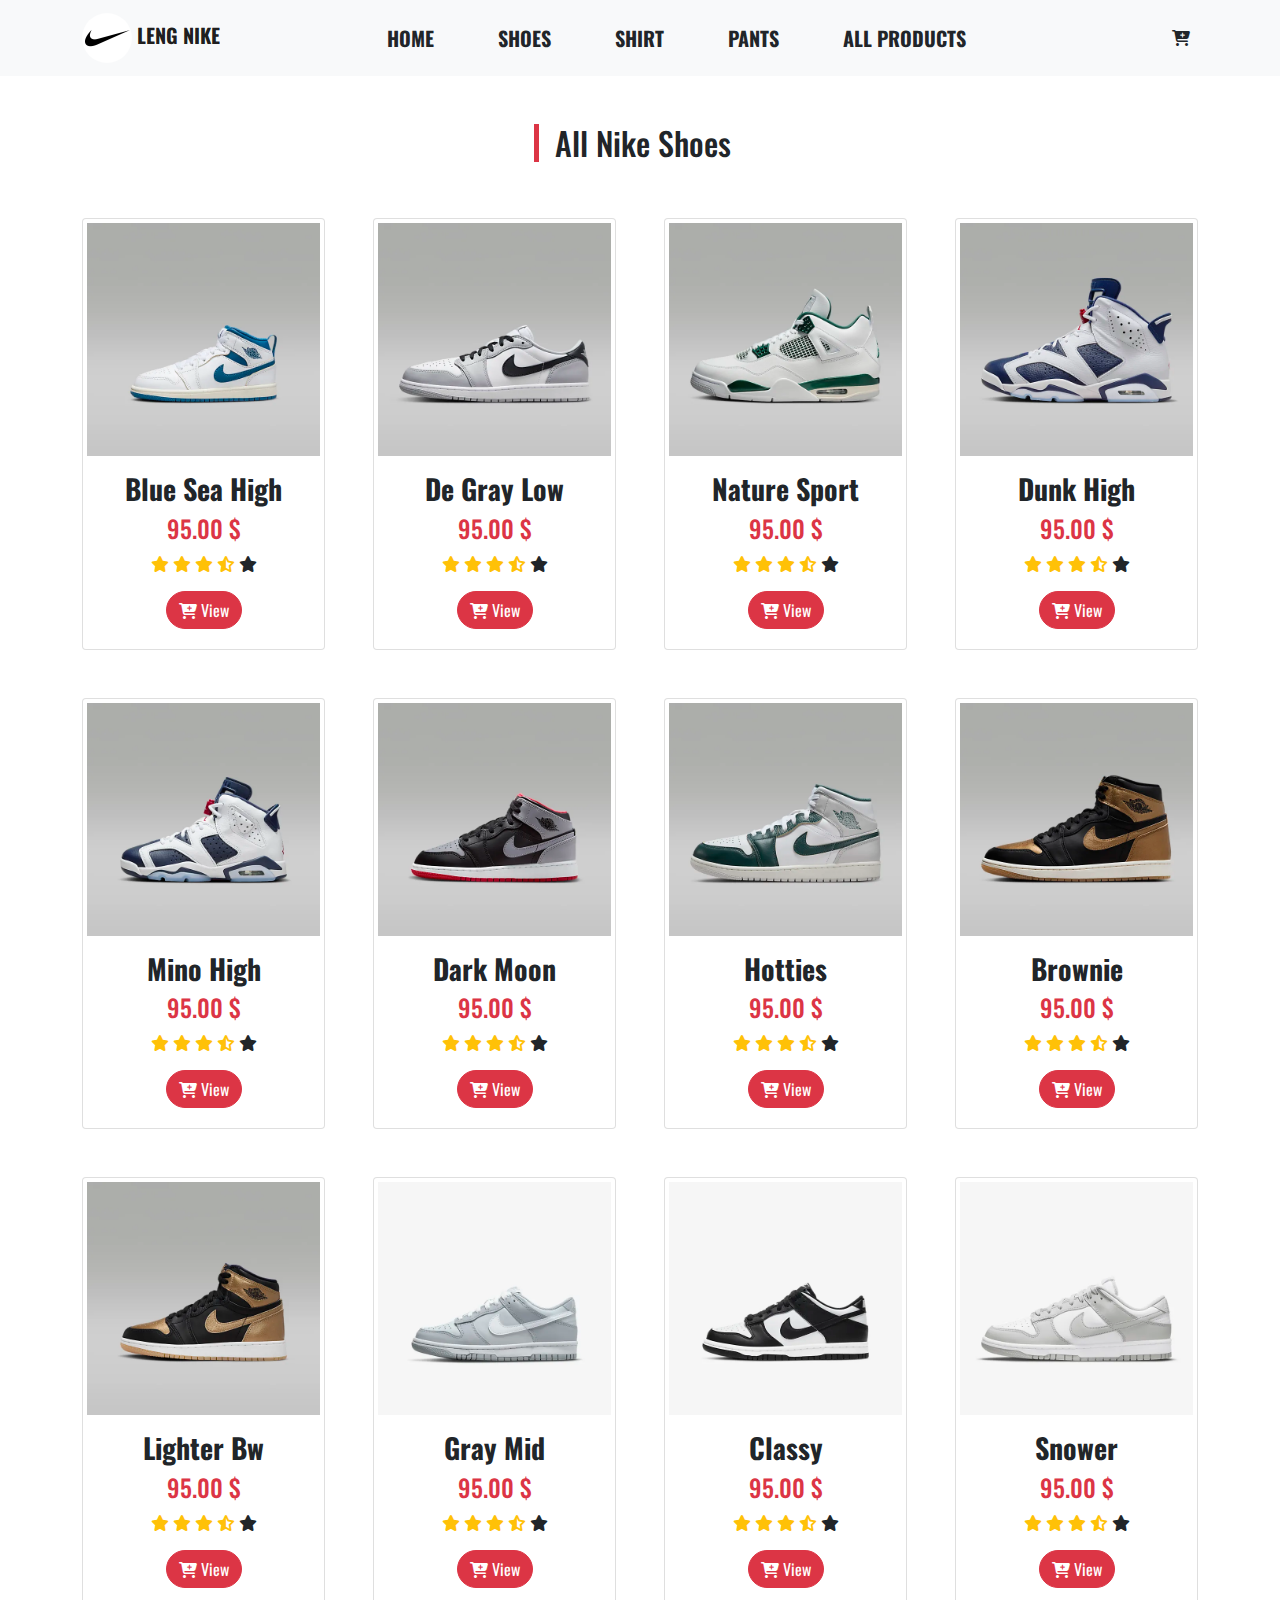
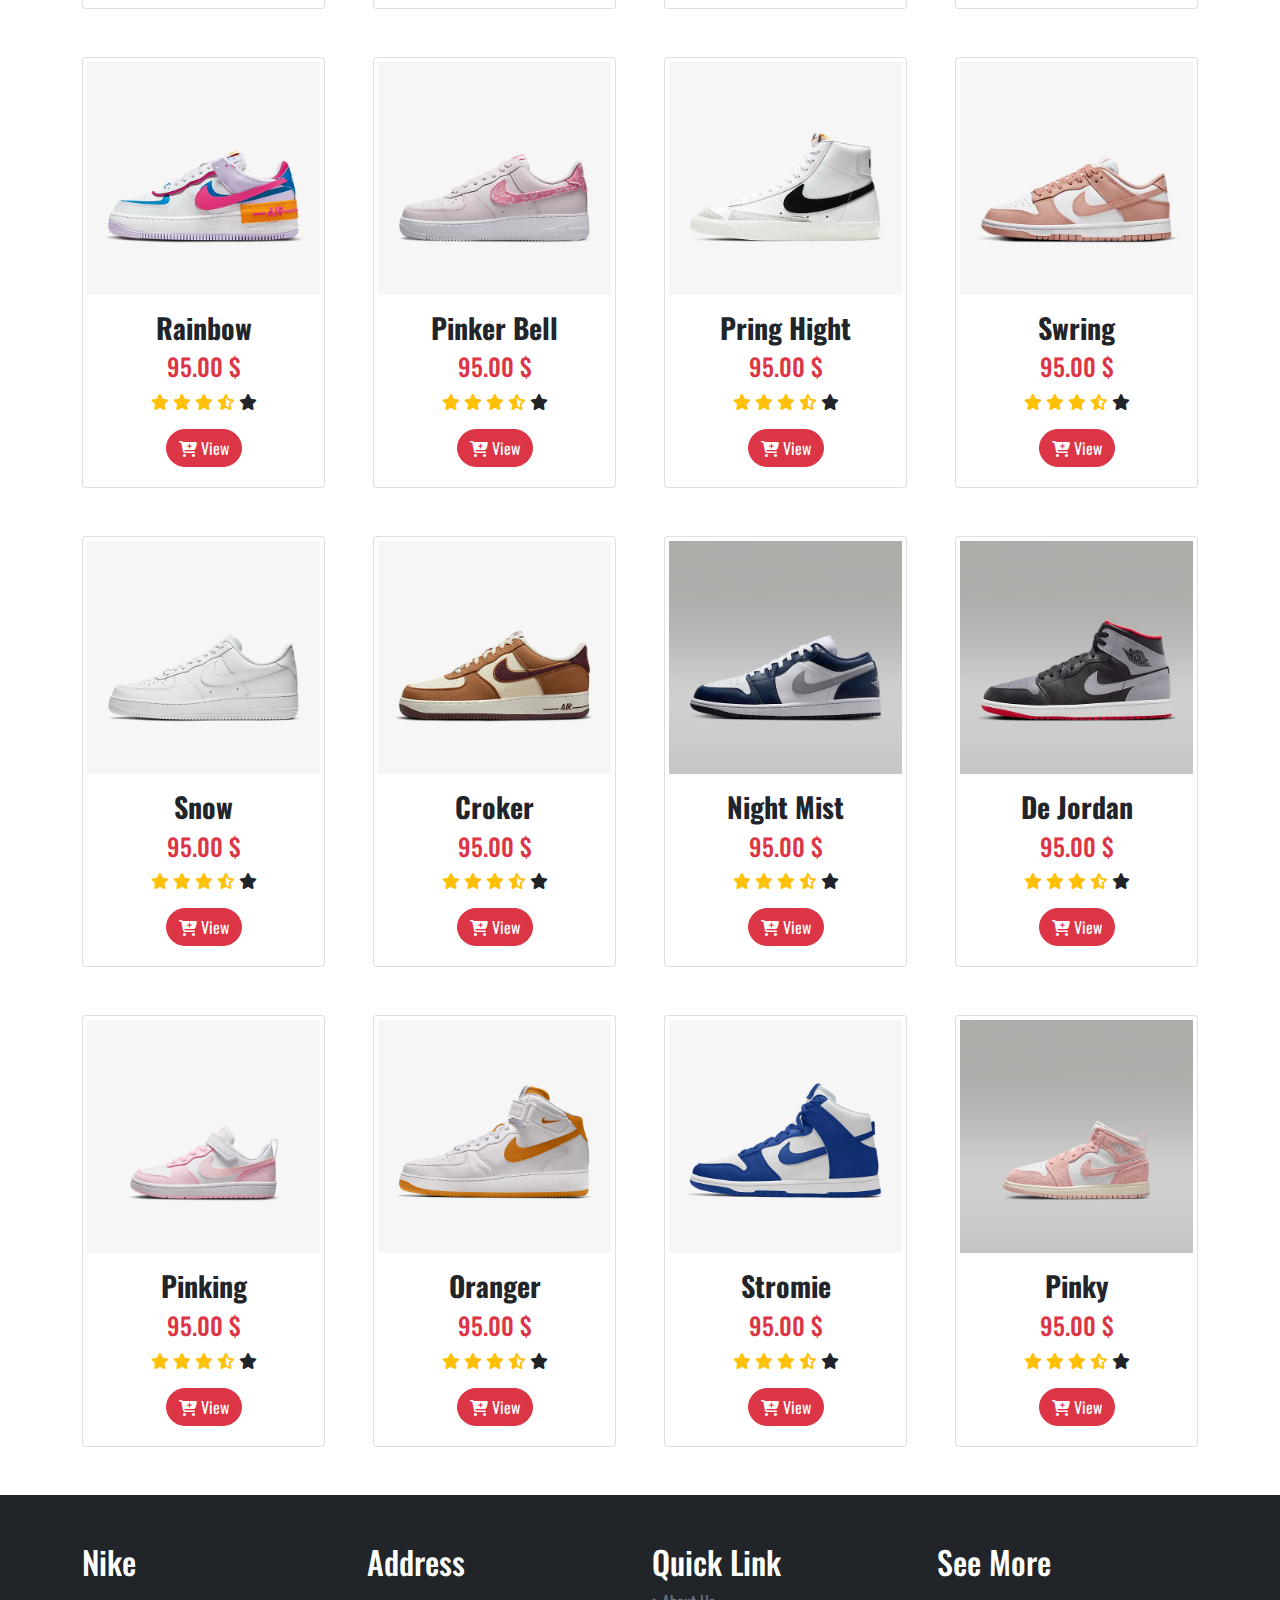
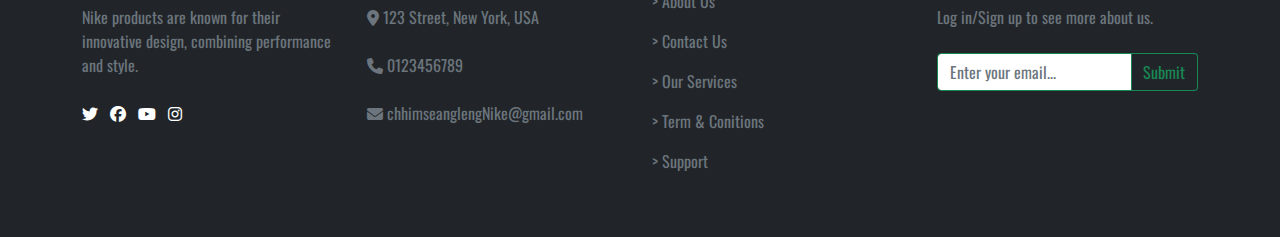
<file: allshoe.html>
<html lang="en">
<head>
    <meta charset="UTF-8">
    <meta name="viewport" content="width=device-width, initial-scale=1.0">
    <link rel="Icon" href="./img/logo.jpg">
    <title>All Shoes</title>
    <link rel="stylesheet" href="./style.css">
    <link rel="stylesheet" href="./bootstrap-5.0.2-dist/css/bootstrap.css">

    <!-- CBN of Icon -->
    <link rel="stylesheet" href="https://cdnjs.cloudflare.com/ajax/libs/font-awesome/6.6.0/css/all.min.css">
    <!-- <link rel="stylesheet" href="https://cdnjs.cloudflare.com/ajax/libs/font-awesome/6.5.2/css/all.min.css" integrity="sha512-SnH5WK+bZxgPHs44uWIX+LLJAJ9/2PkPKZ5QiAj6Ta86w+fsb2TkcmfRyVX3pBnMFcV7oQPJkl9QevSCWr3W6A==" crossorigin="anonymous" referrerpolicy="no-referrer" /> -->
    
    <!-- Link Font  -->
    <link rel="preconnect" href="https://fonts.googleapis.com">
    <link rel="preconnect" href="https://fonts.gstatic.com" crossorigin>
    <link href="https://fonts.googleapis.com/css2?family=Oswald:wght@200..700&display=swap" rel="stylesheet">
</head>
<body>

     <!-- ================= Menu ================ -->
     <nav class="menu navbar navbar-expand-lg navbar-light bg-light">
      <div class="container">
        <a class="navbar-brand text-uppercase fw-bold" href="#">
          <img src="./img/logo.jpg" class="rounded-circle" width="50px" height="50px" alt="">
          Leng Nike
        </a>
        <button class="navbar-toggler" type="button" data-bs-toggle="collapse" data-bs-target="#navbarSupportedContent" aria-controls="navbarSupportedContent" aria-expanded="false" aria-label="Toggle navigation">
          <span class="navbar-toggler-icon"></span>
        </button>
        <div class=" collapse navbar-collapse " id="navbarSupportedContent">
          <ul class="navbar-nav mx-auto mb-2 mb-lg-0 fs-5 ">
            <li class="nav-item me-5 text-center">
              <a class="nav-link text-uppercase fw-bold text-dark tagA" aria-current="page" href="./index.html">Home</a>
            </li>
          
            <li class="nav-item me-5 text-center">
              <a class="nav-link text-uppercase fw-bold text-dark tagA" aria-current="page" href="#">Shoes</a>
            </li>

            <li class="nav-item me-5 text-center">
              <a class="nav-link text-uppercase fw-bold text-dark tagA" aria-current="page" href="./allcloths.html">Shirt</a>
            </li>

            <li class="nav-item me-5 text-center">
              <a class="nav-link text-uppercase fw-bold text-dark tagA" aria-current="page" href="./allpants.html">Pants</a>
            </li>

            <li class="nav-item me-5 text-center">
              <a class="nav-link text-uppercase fw-bold text-dark tagA" aria-current="page" href="./allproducts.html">All Products</a>
            </li>

          </ul>


          <ul class="navbar-nav">
              <li class="nav-item text-center position-relative">
                  <a class="nav-link text-uppercase fw-bold text-dark tagA" aria-current="page" href="#">
                    <i class="fa-solid fa-cart-plus"></i>
                      <span class="position-absolute top-0 badge bg-danger rounded-pill start-100 translate-middle"></span>
                  </a>
              </li>
          </ul>

        </div>
      </div>
    </nav>

          <!-- ============= item =========== -->
          <div class="container my-5">
            <div class="title text-center mb-5">
              <h2 class="position-relative d-inline-block border-start border-5 px-3 border-danger ">All Nike Shoes</h2>
            </div>
          </div>
    
          <!-- ========== Sub Item =========== -->
           <div class="container mb-5">
            <div class="row g-5">
    
              <!-- item go here -->
              <div class="col-xl-3 col-lg-3 col-md-4 col-sm-6 col-12 ">
                <div class="card img-thumbnail shoe">
                  <div class="card-top position-relative">
                    <img src="./img/shoe/dis 2 (1).png" class="img-fluid" alt="">
                
                  </div>
                  <div class="card-body text-center">
                    <h3 class="text-dark fw-bold">Blue Sea High</h3>
                    <h4 class="text-danger">95.00 $</h4>
                    <p>
                      <i class="fa-solid fa-star text-warning"></i>
                      <i class="fa-solid fa-star text-warning"></i>
                      <i class="fa-solid fa-star text-warning"></i>
                      <i class="fa-solid fa-star-half-stroke text-warning"></i>
                      <i class="fa-solid fa-star"></i>
                    </p>
                    <a href="./allproducts.html">
                  <button type="button" id="add_card" class="btn btn-danger rounded-pill">
                    <i class="fa-solid fa-cart-plus"></i>
                    View
                  </button>
                </a>
                  </div>
                  
                </div>
              </div>
    
              <!-- item go here -->
              <div class="col-xl-3 col-lg-3 col-md-4 col-sm-6 col-12">
                <div class="card img-thumbnail shoe">
                  <div class="card-top position-relative">
                    <img src="./img/shoe/popular (1).png" class="img-fluid" alt="">
                
                  </div>
                  <div class="card-body text-center">
                    <h3 class="text-dark fw-bold">De Gray Low</h3>
                    <h4 class="text-danger">95.00 $</h4>
                    <p>
                      <i class="fa-solid fa-star text-warning"></i>
                      <i class="fa-solid fa-star text-warning"></i>
                      <i class="fa-solid fa-star text-warning"></i>
                      <i class="fa-solid fa-star-half-stroke text-warning"></i>
                      <i class="fa-solid fa-star"></i>
                    </p>
                    <a href="./allproducts.html">
                  <button type="button" id="add_card" class="btn btn-danger rounded-pill">
                    <i class="fa-solid fa-cart-plus"></i>
                    View
                  </button>
                </a>
                  </div>
                  
                </div>
              </div>
              
              <!-- item go here -->
              <div class="col-xl-3 col-lg-3 col-md-4 col-sm-6 col-12">
                <div class="card img-thumbnail  shoe">
                  <div class="card-top position-relative">
                    <img src="./img/shoe/popular (2).png" class="img-fluid" alt="">
                
                  </div>
                  <div class="card-body text-center">
                    <h3 class="text-dark fw-bold">Nature Sport</h3>
                    <h4 class="text-danger">95.00 $</h4>
                    <p>
                      <i class="fa-solid fa-star text-warning"></i>
                      <i class="fa-solid fa-star text-warning"></i>
                      <i class="fa-solid fa-star text-warning"></i>
                      <i class="fa-solid fa-star-half-stroke text-warning"></i>
                      <i class="fa-solid fa-star"></i>
                    </p>
                    <a href="./allproducts.html">
                  <button type="button" id="add_card" class="btn btn-danger rounded-pill">
                    <i class="fa-solid fa-cart-plus"></i>
                    View
                  </button>
                </a>
                  </div>
                  
                </div>
              </div>
    
              <!-- item go here -->
              <div class="col-xl-3 col-lg-3 col-md-4 col-sm-6 col-12">
                <div class="card img-thumbnail shoe">
                  <div class="card-top position-relative">
                    <img src="./img/shoe/popular (3).png" class="img-fluid" alt="">
                
                  </div>
                  <div class="card-body text-center">
                    <h3 class="text-dark fw-bold">Dunk High</h3>
                    <h4 class="text-danger">95.00 $</h4>
                    <p>
                      <i class="fa-solid fa-star text-warning"></i>
                      <i class="fa-solid fa-star text-warning"></i>
                      <i class="fa-solid fa-star text-warning"></i>
                      <i class="fa-solid fa-star-half-stroke text-warning"></i>
                      <i class="fa-solid fa-star"></i>
                    </p>
                    <a href="./allproducts.html">
                  <button type="button" id="add_card" class="btn btn-danger rounded-pill">
                    <i class="fa-solid fa-cart-plus"></i>
                    View
                  </button>
                </a>
                  </div>
                  
                </div>
              </div>
    
              <!-- item go here -->
              <div class="col-xl-3 col-lg-3 col-md-4 col-sm-6 col-12">
                <div class="card img-thumbnail shoe">
                  <div class="card-top position-relative">
                    <img src="./img/shoe/popular (4).png" class="img-fluid" alt="">
                
                  </div>
                  <div class="card-body text-center">
                    <h3 class="text-dark fw-bold">Mino High</h3>
                    <h4 class="text-danger">95.00 $</h4>
                    <p>
                      <i class="fa-solid fa-star text-warning"></i>
                      <i class="fa-solid fa-star text-warning"></i>
                      <i class="fa-solid fa-star text-warning"></i>
                      <i class="fa-solid fa-star-half-stroke text-warning"></i>
                      <i class="fa-solid fa-star"></i>
                    </p>
                    <a href="./allproducts.html">
                  <button type="button" id="add_card" class="btn btn-danger rounded-pill">
                    <i class="fa-solid fa-cart-plus"></i>
                    View
                  </button>
                </a>
                  </div>
                  
                </div>
              </div>
    
              <!-- item go here -->
              <div class="col-xl-3 col-lg-3 col-md-4 col-sm-6 col-12">
                <div class="card img-thumbnail shoe">
                  <div class="card-top position-relative">
                    <img src="./img/shoe/popular (5).png" class="img-fluid" alt="">
                
                  </div>
                  <div class="card-body text-center">
                    <h3 class="text-dark fw-bold">Dark Moon</h3>
                    <h4 class="text-danger">95.00 $</h4>
                    <p>
                      <i class="fa-solid fa-star text-warning"></i>
                      <i class="fa-solid fa-star text-warning"></i>
                      <i class="fa-solid fa-star text-warning"></i>
                      <i class="fa-solid fa-star-half-stroke text-warning"></i>
                      <i class="fa-solid fa-star"></i>
                    </p>
                    <a href="./allproducts.html">
                  <button type="button" id="add_card" class="btn btn-danger rounded-pill">
                    <i class="fa-solid fa-cart-plus"></i>
                    View
                  </button>
                </a>
                  </div>
                  
                </div>
              </div>
    
              <!-- item go here -->
              <div class="col-xl-3 col-lg-3 col-md-4 col-sm-6 col-12">
                <div class="card img-thumbnail shoe">
                  <div class="card-top position-relative">
                    <img src="./img/shoe/popular (6).png" class="img-fluid" alt="">
                
                  </div>
                  <div class="card-body text-center">
                    <h3 class="text-dark fw-bold">Hotties</h3>
                    <h4 class="text-danger">95.00 $</h4>
                    <p>
                      <i class="fa-solid fa-star text-warning"></i>
                      <i class="fa-solid fa-star text-warning"></i>
                      <i class="fa-solid fa-star text-warning"></i>
                      <i class="fa-solid fa-star-half-stroke text-warning"></i>
                      <i class="fa-solid fa-star"></i>
                    </p>
                    <a href="./allproducts.html">
                  <button type="button" id="add_card" class="btn btn-danger rounded-pill">
                    <i class="fa-solid fa-cart-plus"></i>
                    View
                  </button>
                </a>
                  </div>
                  
                </div>
              </div>
    
              <!-- item go here -->
              <div class="col-xl-3 col-lg-3 col-md-4 col-sm-6 col-12">
                <div class="card img-thumbnail shoe">
                  <div class="card-top position-relative">
                    <img src="./img/shoe/popular (7).png" class="img-fluid" alt="">
                
                  </div>
                  <div class="card-body text-center">
                    <h3 class="text-dark fw-bold">Brownie</h3>
                    <h4 class="text-danger">95.00 $</h4>
                    <p>
                      <i class="fa-solid fa-star text-warning"></i>
                      <i class="fa-solid fa-star text-warning"></i>
                      <i class="fa-solid fa-star text-warning"></i>
                      <i class="fa-solid fa-star-half-stroke text-warning"></i>
                      <i class="fa-solid fa-star"></i>
                    </p>
                    <a href="./allproducts.html">
                  <button type="button" id="add_card" class="btn btn-danger rounded-pill">
                    <i class="fa-solid fa-cart-plus"></i>
                    View
                  </button>
                </a>
                  </div>
                  
                </div>
              </div>
    
              <!-- item go here -->
              <div class="col-xl-3 col-lg-3 col-md-4 col-sm-6 col-12">
                <div class="card img-thumbnail shoe">
                  <div class="card-top position-relative">
                    <img src="./img/shoe/popular (8).png" class="img-fluid" alt="">
                
                  </div>
                  <div class="card-body text-center">
                    <h3 class="text-dark fw-bold">Lighter Bw</h3>
                    <h4 class="text-danger">95.00 $</h4>
                    <p>
                      <i class="fa-solid fa-star text-warning"></i>
                      <i class="fa-solid fa-star text-warning"></i>
                      <i class="fa-solid fa-star text-warning"></i>
                      <i class="fa-solid fa-star-half-stroke text-warning"></i>
                      <i class="fa-solid fa-star"></i>
                    </p>
                    <a href="./allproducts.html">
                  <button type="button" id="add_card" class="btn btn-danger rounded-pill">
                    <i class="fa-solid fa-cart-plus"></i>
                    View
                  </button>
                </a>
                  </div>
                  
                </div>
              </div>

              <!-- item go here -->
              <div class="col-xl-3 col-lg-3 col-md-4 col-sm-6 col-12 ">
                <div class="card img-thumbnail shoe">
                  <div class="card-top position-relative">
                    <img src="./img/shoe/dis 2 (2).png" class="img-fluid" alt="">
                
                  </div>
                  <div class="card-body text-center">
                    <h3 class="text-dark fw-bold">Gray Mid</h3>
                    <h4 class="text-danger">95.00 $</h4>
                    <p>
                      <i class="fa-solid fa-star text-warning"></i>
                      <i class="fa-solid fa-star text-warning"></i>
                      <i class="fa-solid fa-star text-warning"></i>
                      <i class="fa-solid fa-star-half-stroke text-warning"></i>
                      <i class="fa-solid fa-star"></i>
                    </p>
                    <a href="./allproducts.html">
                  <button type="button" id="add_card" class="btn btn-danger rounded-pill">
                    <i class="fa-solid fa-cart-plus"></i>
                    View
                  </button>
                </a>
                  </div>
                  
                </div>
              </div>
    
              <!-- item go here -->
              <div class="col-xl-3 col-lg-3 col-md-4 col-sm-6 col-12">
                <div class="card img-thumbnail shoe">
                  <div class="card-top position-relative">
                    <img src="./img/shoe/dis 2 (3).png" class="img-fluid" alt="">
                
                  </div>
                  <div class="card-body text-center">
                    <h3 class="text-dark fw-bold">Classy</h3>
                    <h4 class="text-danger">95.00 $</h4>
                    <p>
                      <i class="fa-solid fa-star text-warning"></i>
                      <i class="fa-solid fa-star text-warning"></i>
                      <i class="fa-solid fa-star text-warning"></i>
                      <i class="fa-solid fa-star-half-stroke text-warning"></i>
                      <i class="fa-solid fa-star"></i>
                    </p>
                    <a href="./allproducts.html">
                  <button type="button" id="add_card" class="btn btn-danger rounded-pill">
                    <i class="fa-solid fa-cart-plus"></i>
                    View
                  </button>
                </a>
                  </div>
                  
                </div>
              </div>
              
              <!-- item go here -->
              <div class="col-xl-3 col-lg-3 col-md-4 col-sm-6 col-12">
                <div class="card img-thumbnail  shoe">
                  <div class="card-top position-relative">
                    <img src="./img/shoe/dis 2 (4).png" class="img-fluid" alt="">
                
                  </div>
                  <div class="card-body text-center">
                    <h3 class="text-dark fw-bold">Snower</h3>
                    <h4 class="text-danger">95.00 $</h4>
                    <p>
                      <i class="fa-solid fa-star text-warning"></i>
                      <i class="fa-solid fa-star text-warning"></i>
                      <i class="fa-solid fa-star text-warning"></i>
                      <i class="fa-solid fa-star-half-stroke text-warning"></i>
                      <i class="fa-solid fa-star"></i>
                    </p>
                    <a href="./allproducts.html">
                  <button type="button" id="add_card" class="btn btn-danger rounded-pill">
                    <i class="fa-solid fa-cart-plus"></i>
                    View
                  </button>
                </a>
                  </div>
                  
                </div>
              </div>
    
              <!-- item go here -->
              <div class="col-xl-3 col-lg-3 col-md-4 col-sm-6 col-12">
                <div class="card img-thumbnail shoe">
                  <div class="card-top position-relative">
                    <img src="./img/shoe/dis 2 (5).png" class="img-fluid" alt="">
                
                  </div>
                  <div class="card-body text-center">
                    <h3 class="text-dark fw-bold">Rainbow</h3>
                    <h4 class="text-danger">95.00 $</h4>
                    <p>
                      <i class="fa-solid fa-star text-warning"></i>
                      <i class="fa-solid fa-star text-warning"></i>
                      <i class="fa-solid fa-star text-warning"></i>
                      <i class="fa-solid fa-star-half-stroke text-warning"></i>
                      <i class="fa-solid fa-star"></i>
                    </p>
                    <a href="./allproducts.html">
                  <button type="button" id="add_card" class="btn btn-danger rounded-pill">
                    <i class="fa-solid fa-cart-plus"></i>
                    View
                  </button>
                </a>
                  </div>
                  
                </div>
              </div>
    
              <!-- item go here -->
              <div class="col-xl-3 col-lg-3 col-md-4 col-sm-6 col-12">
                <div class="card img-thumbnail shoe">
                  <div class="card-top position-relative">
                    <img src="./img/shoe/dis 2 (6).png" class="img-fluid" alt="">
                
                  </div>
                  <div class="card-body text-center">
                    <h3 class="text-dark fw-bold">Pinker Bell</h3>
                    <h4 class="text-danger">95.00 $</h4>
                    <p>
                      <i class="fa-solid fa-star text-warning"></i>
                      <i class="fa-solid fa-star text-warning"></i>
                      <i class="fa-solid fa-star text-warning"></i>
                      <i class="fa-solid fa-star-half-stroke text-warning"></i>
                      <i class="fa-solid fa-star"></i>
                    </p>
                    <a href="./allproducts.html">
                  <button type="button" id="add_card" class="btn btn-danger rounded-pill">
                    <i class="fa-solid fa-cart-plus"></i>
                    View
                  </button>
                </a>
                  </div>
                  
                </div>
              </div>
    
              <!-- item go here -->
              <div class="col-xl-3 col-lg-3 col-md-4 col-sm-6 col-12">
                <div class="card img-thumbnail shoe">
                  <div class="card-top position-relative">
                    <img src="./img/shoe/dis 2 (7).png" class="img-fluid" alt="">
                
                  </div>
                  <div class="card-body text-center">
                    <h3 class="text-dark fw-bold">Pring Hight</h3>
                    <h4 class="text-danger">95.00 $</h4>
                    <p>
                      <i class="fa-solid fa-star text-warning"></i>
                      <i class="fa-solid fa-star text-warning"></i>
                      <i class="fa-solid fa-star text-warning"></i>
                      <i class="fa-solid fa-star-half-stroke text-warning"></i>
                      <i class="fa-solid fa-star"></i>
                    </p>
                    <a href="./allproducts.html">
                  <button type="button" id="add_card" class="btn btn-danger rounded-pill">
                    <i class="fa-solid fa-cart-plus"></i>
                    View
                  </button>
                </a>
                  </div>
                  
                </div>
              </div>
    
              <!-- item go here -->
              <div class="col-xl-3 col-lg-3 col-md-4 col-sm-6 col-12">
                <div class="card img-thumbnail shoe">
                  <div class="card-top position-relative">
                    <img src="./img/shoe/dis 2 (8).png" class="img-fluid" alt="">
                
                  </div>
                  <div class="card-body text-center">
                    <h3 class="text-dark fw-bold">Swring</h3>
                    <h4 class="text-danger">95.00 $</h4>
                    <p>
                      <i class="fa-solid fa-star text-warning"></i>
                      <i class="fa-solid fa-star text-warning"></i>
                      <i class="fa-solid fa-star text-warning"></i>
                      <i class="fa-solid fa-star-half-stroke text-warning"></i>
                      <i class="fa-solid fa-star"></i>
                    </p>
                    <a href="./allproducts.html">
                  <button type="button" id="add_card" class="btn btn-danger rounded-pill">
                    <i class="fa-solid fa-cart-plus"></i>
                    View
                  </button>
                </a>
                  </div>
                  
                </div>
              </div>
    
              <!-- item go here -->
              <div class="col-xl-3 col-lg-3 col-md-4 col-sm-6 col-12">
                <div class="card img-thumbnail shoe">
                  <div class="card-top position-relative">
                    <img src="./img/shoe/dis1 (1).png" class="img-fluid" alt="">
                
                  </div>
                  <div class="card-body text-center">
                    <h3 class="text-dark fw-bold">Snow</h3>
                    <h4 class="text-danger">95.00 $</h4>
                    <p>
                      <i class="fa-solid fa-star text-warning"></i>
                      <i class="fa-solid fa-star text-warning"></i>
                      <i class="fa-solid fa-star text-warning"></i>
                      <i class="fa-solid fa-star-half-stroke text-warning"></i>
                      <i class="fa-solid fa-star"></i>
                    </p>
                    <a href="./allproducts.html">
                  <button type="button" id="add_card" class="btn btn-danger rounded-pill">
                    <i class="fa-solid fa-cart-plus"></i>
                    View
                  </button>
                </a>
                  </div>
                  
                </div>
              </div>
    
              <!-- item go here -->
              <div class="col-xl-3 col-lg-3 col-md-4 col-sm-6 col-12">
                <div class="card img-thumbnail shoe">
                  <div class="card-top position-relative">
                    <img src="./img/shoe/dis1 (2).png" class="img-fluid" alt="">
                
                  </div>
                  <div class="card-body text-center">
                    <h3 class="text-dark fw-bold">Croker</h3>
                    <h4 class="text-danger">95.00 $</h4>
                    <p>
                      <i class="fa-solid fa-star text-warning"></i>
                      <i class="fa-solid fa-star text-warning"></i>
                      <i class="fa-solid fa-star text-warning"></i>
                      <i class="fa-solid fa-star-half-stroke text-warning"></i>
                      <i class="fa-solid fa-star"></i>
                    </p>
                    <a href="./allproducts.html">
                  <button type="button" id="add_card" class="btn btn-danger rounded-pill">
                    <i class="fa-solid fa-cart-plus"></i>
                    View
                  </button>
                </a>
                  </div>
                  
                </div>
              </div>


              <!-- item go here -->
              <div class="col-xl-3 col-lg-3 col-md-4 col-sm-6 col-12 ">
                <div class="card img-thumbnail shoe">
                  <div class="card-top position-relative">
                    <img src="./img/shoe/dis1 (3).png" class="img-fluid" alt="">
                
                  </div>
                  <div class="card-body text-center">
                    <h3 class="text-dark fw-bold">Night Mist</h3>
                    <h4 class="text-danger">95.00 $</h4>
                    <p>
                      <i class="fa-solid fa-star text-warning"></i>
                      <i class="fa-solid fa-star text-warning"></i>
                      <i class="fa-solid fa-star text-warning"></i>
                      <i class="fa-solid fa-star-half-stroke text-warning"></i>
                      <i class="fa-solid fa-star"></i>
                    </p>
                    <a href="./allproducts.html">
                  <button type="button" id="add_card" class="btn btn-danger rounded-pill">
                    <i class="fa-solid fa-cart-plus"></i>
                    View
                  </button>
                </a>
                  </div>
                  
                </div>
              </div>
    
              <!-- item go here -->
              <div class="col-xl-3 col-lg-3 col-md-4 col-sm-6 col-12">
                <div class="card img-thumbnail shoe">
                  <div class="card-top position-relative">
                    <img src="./img/shoe/dis1 (4).png" class="img-fluid" alt="">
                
                  </div>
                  <div class="card-body text-center">
                    <h3 class="text-dark fw-bold">De Jordan</h3>
                    <h4 class="text-danger">95.00 $</h4>
                    <p>
                      <i class="fa-solid fa-star text-warning"></i>
                      <i class="fa-solid fa-star text-warning"></i>
                      <i class="fa-solid fa-star text-warning"></i>
                      <i class="fa-solid fa-star-half-stroke text-warning"></i>
                      <i class="fa-solid fa-star"></i>
                    </p>
                    <a href="./allproducts.html">
                  <button type="button" id="add_card" class="btn btn-danger rounded-pill">
                    <i class="fa-solid fa-cart-plus"></i>
                    View
                  </button>
                </a>
                  </div>
                  
                </div>
              </div>
              
              <!-- item go here -->
              <div class="col-xl-3 col-lg-3 col-md-4 col-sm-6 col-12">
                <div class="card img-thumbnail  shoe">
                  <div class="card-top position-relative">
                    <img src="./img/shoe/dis1 (5).png" class="img-fluid" alt="">
                
                  </div>
                  <div class="card-body text-center">
                    <h3 class="text-dark fw-bold">Pinking</h3>
                    <h4 class="text-danger">95.00 $</h4>
                    <p>
                      <i class="fa-solid fa-star text-warning"></i>
                      <i class="fa-solid fa-star text-warning"></i>
                      <i class="fa-solid fa-star text-warning"></i>
                      <i class="fa-solid fa-star-half-stroke text-warning"></i>
                      <i class="fa-solid fa-star"></i>
                    </p>
                    <a href="./allproducts.html">
                  <button type="button" id="add_card" class="btn btn-danger rounded-pill">
                    <i class="fa-solid fa-cart-plus"></i>
                    View
                  </button>
                </a>
                  </div>
                  
                </div>
              </div>
    
              <!-- item go here -->
              <div class="col-xl-3 col-lg-3 col-md-4 col-sm-6 col-12">
                <div class="card img-thumbnail shoe">
                  <div class="card-top position-relative">
                    <img src="./img/shoe/dis1 (6).png" class="img-fluid" alt="">
                
                  </div>
                  <div class="card-body text-center">
                    <h3 class="text-dark fw-bold">Oranger</h3>
                    <h4 class="text-danger">95.00 $</h4>
                    <p>
                      <i class="fa-solid fa-star text-warning"></i>
                      <i class="fa-solid fa-star text-warning"></i>
                      <i class="fa-solid fa-star text-warning"></i>
                      <i class="fa-solid fa-star-half-stroke text-warning"></i>
                      <i class="fa-solid fa-star"></i>
                    </p>
                    <a href="./allproducts.html">
                  <button type="button" id="add_card" class="btn btn-danger rounded-pill">
                    <i class="fa-solid fa-cart-plus"></i>
                    View
                  </button>
                </a>
                  </div>
                  
                </div>
              </div>
    
              <!-- item go here -->
              <div class="col-xl-3 col-lg-3 col-md-4 col-sm-6 col-12">
                <div class="card img-thumbnail shoe">
                  <div class="card-top position-relative">
                    <img src="./img/shoe/dis1 (7).png" class="img-fluid" alt="">
                
                  </div>
                  <div class="card-body text-center">
                    <h3 class="text-dark fw-bold">Stromie</h3>
                    <h4 class="text-danger">95.00 $</h4>
                    <p>
                      <i class="fa-solid fa-star text-warning"></i>
                      <i class="fa-solid fa-star text-warning"></i>
                      <i class="fa-solid fa-star text-warning"></i>
                      <i class="fa-solid fa-star-half-stroke text-warning"></i>
                      <i class="fa-solid fa-star"></i>
                    </p>
                    <a href="./allproducts.html">
                  <button type="button" id="add_card" class="btn btn-danger rounded-pill">
                    <i class="fa-solid fa-cart-plus"></i>
                    View
                  </button>
                </a>
                  </div>
                  
                </div>
              </div>
    
              <!-- item go here -->
              <div class="col-xl-3 col-lg-3 col-md-4 col-sm-6 col-12">
                <div class="card img-thumbnail shoe">
                  <div class="card-top position-relative">
                    <img src="./img/shoe/dis1 (8).png" class="img-fluid" alt="">
                
                  </div>
                  <div class="card-body text-center">
                    <h3 class="text-dark fw-bold">Pinky</h3>
                    <h4 class="text-danger">95.00 $</h4>
                    <p>
                      <i class="fa-solid fa-star text-warning"></i>
                      <i class="fa-solid fa-star text-warning"></i>
                      <i class="fa-solid fa-star text-warning"></i>
                      <i class="fa-solid fa-star-half-stroke text-warning"></i>
                      <i class="fa-solid fa-star"></i>
                    </p>
                    <a href="./allproducts.html">
                  <button type="button" id="add_card" class="btn btn-danger rounded-pill">
                    <i class="fa-solid fa-cart-plus"></i>
                    View
                  </button>
                </a>
                  </div>
                  
                </div>
              </div>
    
            </div>
          </div>

          <!-- ========== Footer ============== -->
        <div class="container-fluid bg-dark">
            <div class="container py-5">
              <div class="row">
                <div class="col-xl-3 col-lg-3 col-md-6 col-sm-12 col-12">
                  <h2 class="text-white">Nike</h2>
                    <p class="text-white text-muted my-4">Nike products are known for their innovative design, combining performance and style.</p>
  
                    <span class="span_icon me-2 mb-2"><i class="fa-brands fa-twitter text-white"></i></span>
                    <span class="span_icon me-2 mb-2"><i class="fa-brands fa-facebook text-white"></i></span>
                    <span class="span_icon me-2 mb-2"><i class="fa-brands fa-youtube text-white"></i></span>
                    <span class="span_icon me-2 mb-2"><i class="fa-brands fa-instagram text-white"></i></span>
                </div>
  
                <div class="col-xl-3 col-lg-3 col-md-6 col-sm-12 col-12">
                  <h2 class="text-white">Address</h2>
                    <p class="text-white text-muted my-4"><i class="fa-solid fa-location-dot"></i> 123 Street, New York, USA</p>
                   
                    <p class="text-white text-muted my-4"> <i class="fa-solid fa-phone"></i> 0123456789</p>
                    
                    <p class="text-white text-muted my-4"> <i class="fa-solid fa-envelope"></i> chhimseanglengNike@gmail.com</p>
  
                </div>
  
                <div class="col-xl-3 col-lg-3 col-md-6 col-sm-12 col-12">
                  <h2 class="text-white">Quick Link</h2>
                    <p class="text-white text-muted">> About Us</p>
                    <p class="text-white text-muted">> Contact Us</p>
                    <p class="text-white text-muted">> Our Services</p>
                    <p class="text-white text-muted">> Term & Conitions</p>
                    <p class="text-white text-muted">> Support</p>
  
                </div>
  
                <div class="col-xl-3 col-lg-3 col-md-6 col-sm-12 col-12">
                  <h2 class="text-white">See More</h2>
                  <p class="text-muted my-4">Log in/Sign up to see more about us.</p>
  
                  <form action="">
                    <div class="input-group mb-3">
                      <input type="text" class="form-control shadow-none border-success" placeholder="Enter your email..." name="" id="">
                      <button type="button" class="btn btn-outline-success border-start-0">Submit</button>
                    </div>
                  </form>
  
                </div>
              </div>
            </div>
          </div>
          <script src="./bootstrap-5.0.2-dist/js/bootstrap.js"></script>
</body>
</html>
</file>
<file: style.css>
*{
    margin: 0;
    padding: 0;
    box-sizing: border-box;

    font-family: "Oswald", sans-serif;
    font-optical-sizing: auto;
    font-weight: 400;
    font-style: normal;
}

.menu{
    display: flex;
    align-items: center;
    justify-content: center;
    position: sticky;
    top: 0;
}

.linkshop{
    background-color: rgba(128, 128, 128, 0.796);
    z-index: 1;
    width: 96%;
    height: 103%;
    display: flex;
    align-items: center;
    justify-content: center;
}

.linkshop ul{
    list-style-type: none;
}

.linkshop ul li{
    list-style-type: none;
}

.linkshop ul li a{
    text-decoration: none;
    color: white;
}

.link{
    font-size: 50px;
}

.shoe{
    overflow: hidden;
    transition: 0.3s;
}

.shoe:hover{
    box-shadow: 4px 4px 10px gray;
}

.shoe:hover img{
    transform: scale(1.1);
    transition: 0.3s;
}

.itemshow:hover .linkshop{
    z-index: 10;
}

.new-arrived{
    width: 100%;
    height: auto;
}


.arrived{
    width: 100%;
    height: 350px;
    /* background-color: aqua; */
}

.arrived .pic img{
    width: 100%;
    height: 350px;
    /* background-color: aqua; */
}

.arrived:hover .linkto{
    z-index: 7;
}

.linkto{
    z-index: 2;
    align-items: center;
    justify-content: center;
    display: flex;
    background-color: rgba(255, 255, 255, 0.765);
    width: 100%;
    height: 100%;
    flex-direction: column;
    font-size: 20px;
}
.iconig{
    font-size: 30px;
}
.pic{
    z-index: 5;
}

.con{
    width: 100%;
    height: auto;
    position: relative;
}

.con-slide{
    position: absolute;
    z-index: 2;
}

#searchbarpro{
    width: 300px;
    height: 40px;
    border-radius: 6px;
    border: 2px solid gray;
    margin-right: 200px;
    padding-left: 10px ;
    font-size: 20px;
    background-color: rgb(255, 255, 255);
}

.confull{
    display: flex;
    justify-content: space-between;
}

.box_order{
    width: 400px;
    height: auto;
    padding: 30px 10px;
    background-color: rgb(255, 217, 200);
    position: absolute;
    z-index: 90;
    right: 0;
    top: 0;
    /* position: sticky; */
    display: none;
    border: 2px solid rgb(0, 0, 0);
}
.buttomCard{
    width: 100%;
    height: 10%;
    /* background-color: blueviolet; */
}
</file>
